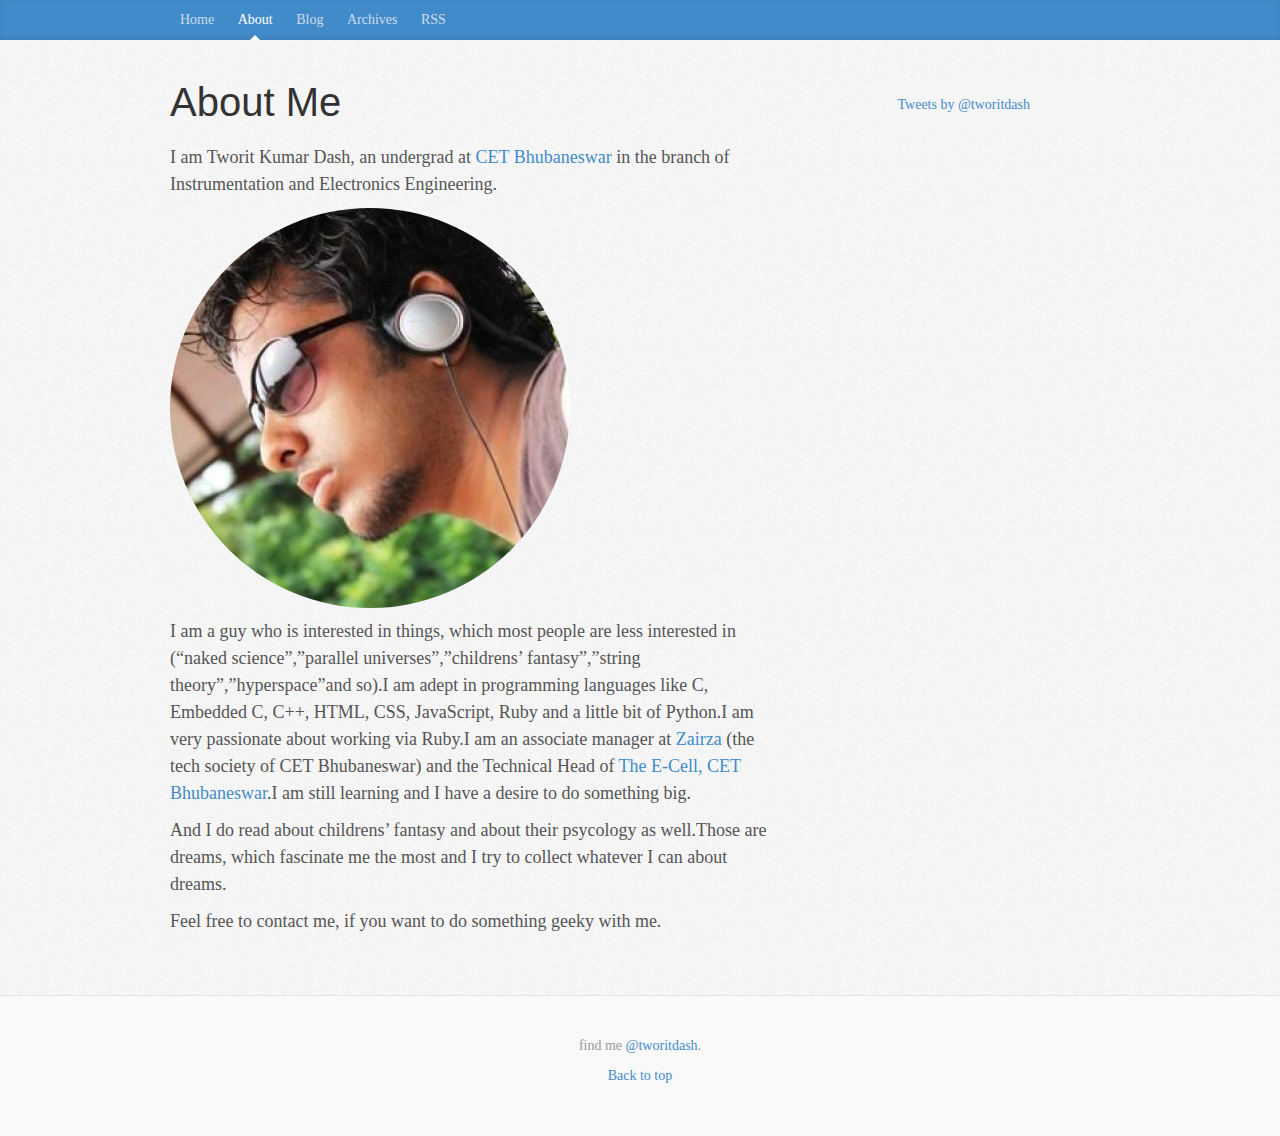
<file: about/index.html>
<!DOCTYPE html>
<html lang="en">

  <head>
    <meta charset="utf-8">
    <meta http-equiv="X-UA-Compatible" content="IE=edge">
    <meta name="viewport" content="width=device-width, initial-scale=1">
    <meta name="description" content="">
    <meta name="author" content="">
    <link rel="shortcut icon" href="/favicon.png">

    <title>About | Tworit</title>

    <!-- Bootstrap core CSS -->
    <link href="/stylesheets/bootstrap.min.css" rel="stylesheet">

    <!-- Custom styles for this template -->
    <link href="/stylesheets/blog.css" rel="stylesheet">
    <link rel="stylesheet" type="text/css" href="/stylesheets/style2.css">

    <!-- Just for debugging purposes. Don't actually copy this line! -->
    <!--[if lt IE 9]><script src="../../assets/js/ie8-responsive-file-warning.js"></script><![endif]-->

    <!-- HTML5 shim and Respond.js IE8 support of HTML5 elements and media queries -->
    <!--[if lt IE 9]>
      <script src="https://oss.maxcdn.com/libs/html5shiv/3.7.0/html5shiv.js"></script>
      <script src="https://oss.maxcdn.com/libs/respond.js/1.4.2/respond.min.js"></script>
    <![endif]-->
  </head>

<body style="background-image:url(/images/bgnoise.gif)">


          <div class="blog-masthead">
      <div class="container">
        <nav class="blog-nav">
          <a class="blog-nav-item" href="/">Home</a>
          <a class="blog-nav-item active" href="/about">About</a>
          
          <a class="blog-nav-item" href="/blog">Blog</a>
          <a class="blog-nav-item" href="/blog/archives/">Archives</a>
	<a class="blog-nav-item" href="/atom.xml">RSS</a>
	
        </nav>
      </div>
    </div>


  <div class="container">

      <div class="blog-header">
        
      </div>

      <div class="row">

        <div class="col-sm-8 blog-main">

          <div class="blog-post">
            <h2 class="blog-post-title">About Me</h2>
            <p class="blog-post-meta"></p>
            
            
              <p>I am Tworit Kumar Dash, an undergrad at <a href="http://cet.edu.in/">CET Bhubaneswar</a> in the branch of Instrumentation and Electronics Engineering.
</p>


<p><img src="/images/tworit2.jpg" class = "img-circle"></p>

<p>I am a guy who is interested in things, which most people are less interested in (“naked science”,”parallel universes”,”childrens&#8217; fantasy”,”string theory”,”hyperspace”and so).I am adept in programming languages like  C, Embedded C, C++, HTML, CSS, JavaScript, Ruby and a little bit of Python.I am very passionate about working via Ruby.I am an associate manager at <a href="http://zairza.in/">Zairza</a> (the tech society of CET Bhubaneswar) and the Technical Head of <a href="https://www.facebook.com/Ecellcetb/">The E-Cell, CET Bhubaneswar</a>.I am still learning and I have a desire to do something big.</p>




<p>And I do read about childrens&#8217; fantasy and about their psycology as well.Those are dreams, which fascinate me the most and I try to collect whatever I can about dreams. </p>




<p>Feel free to contact me, if you want to do something geeky with me.</p>


            
            </div><!-- /.blog-post -->

      </div><!-- /.blog-main -->

        <div class="col-sm-3 col-sm-offset-1 blog-sidebar">
          <div class="sidebar-module sidebar-module-inset">
            <a class="twitter-timeline"  href="https://twitter.com/tworitdash"  data-widget-id="473842956395245568">Tweets by @tworitdash</a>
        <script>!function(d,s,id){var js,fjs=d.getElementsByTagName(s)[0],p=/^http:/.test(d.location)?'http':'https';if(!d.getElementById(id)){js=d.createElement(s);js.id=id;js.src=p+"://platform.twitter.com/widgets.js";fjs.parentNode.insertBefore(js,fjs);}}(document,"script","twitter-wjs");</script>
            
          </div>
          
         
        </div><!-- /.blog-sidebar -->

      </div><!-- /.row -->

    </div><!-- /.container -->
            
  <div class="blog-footer">
      <p>find me <a href="https://twitter.com/tworitdash">@tworitdash</a>.</p>
      <p>
        <a href="#">Back to top</a>
      </p>
    </div>


</body>
</html>
</file>
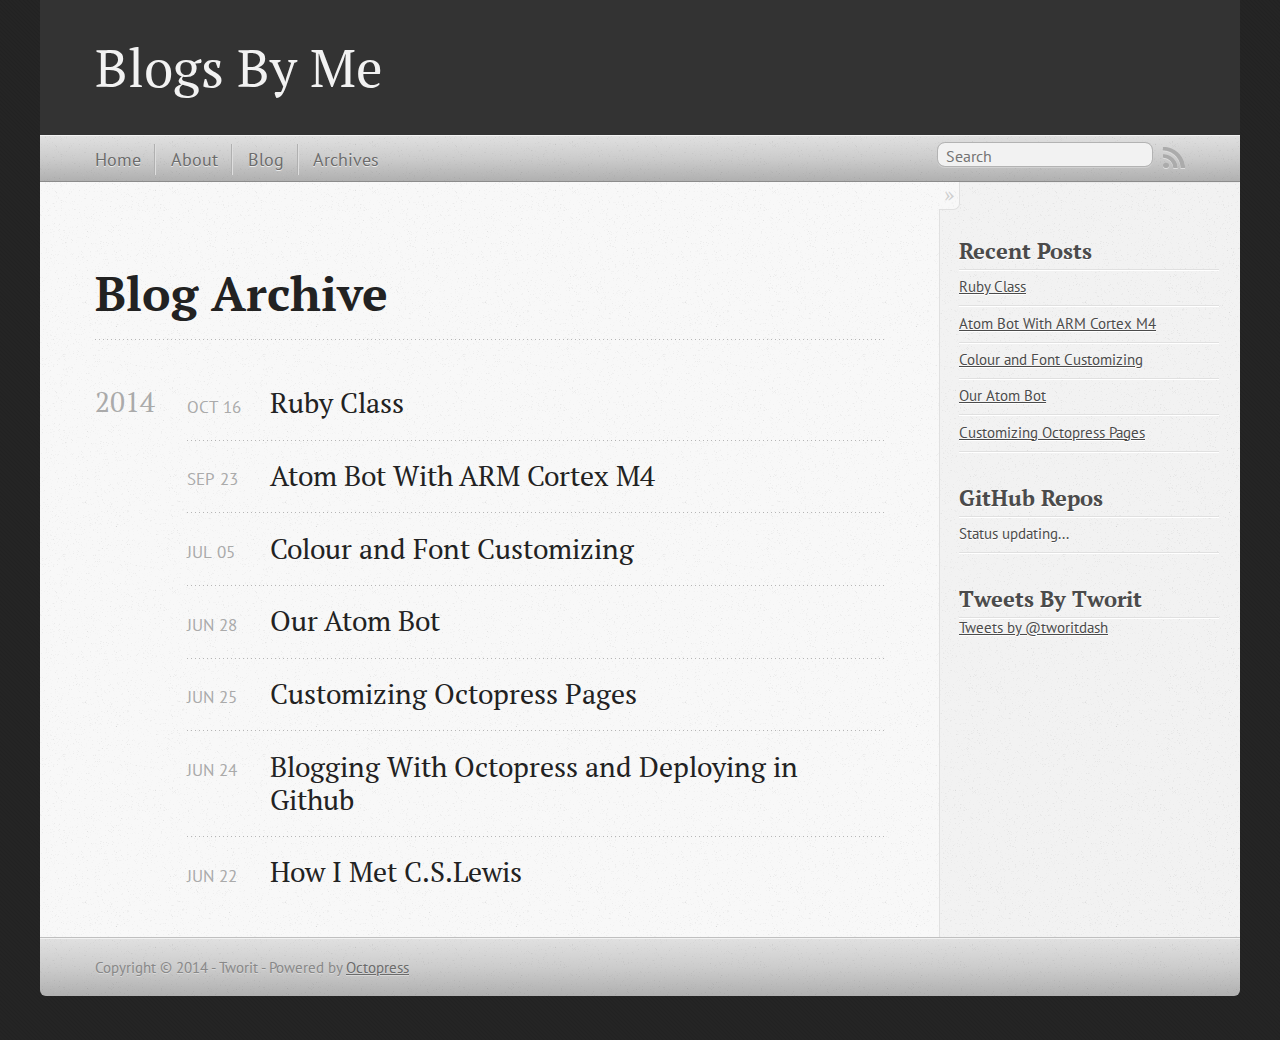
<file: blog/archives/index.html>
<!DOCTYPE html>
<!--[if IEMobile 7 ]><html class="no-js iem7"><![endif]-->
<!--[if lt IE 9]><html class="no-js lte-ie8"><![endif]-->
<!--[if (gt IE 8)|(gt IEMobile 7)|!(IEMobile)|!(IE)]><!--><html class="no-js" lang="en"><!--<![endif]-->
<head>
  <meta charset="utf-8">
  <title>Blog Archive - Blogs By Me</title>
  <meta name="author" content="Tworit">

  
  <meta name="description" content="Blog Archive 2014 Ruby Class
Oct 16 2014 Atom Bot With ARM Cortex M4
Sep 23 2014 Colour and Font Customizing
Jul 05 2014 Our Atom Bot
Jun 28 2014 &hellip;">
  

  <!-- http://t.co/dKP3o1e -->
  <meta name="HandheldFriendly" content="True">
  <meta name="MobileOptimized" content="320">
  <meta name="viewport" content="width=device-width, initial-scale=1">

  
  <link rel="canonical" href="http://tworitdash.github.io/blog/archives">
  <link href="/favicon.png" rel="icon">
  <link href="/stylesheets/screen.css" media="screen, projection" rel="stylesheet" type="text/css">
  <link href="/atom.xml" rel="alternate" title="Blogs By Me" type="application/atom+xml">
  <script src="/javascripts/modernizr-2.0.js"></script>
  <script src="//ajax.googleapis.com/ajax/libs/jquery/1.9.1/jquery.min.js"></script>
  <script>!window.jQuery && document.write(unescape('%3Cscript src="./javascripts/libs/jquery.min.js"%3E%3C/script%3E'))</script>
  <script src="/javascripts/octopress.js" type="text/javascript"></script>
  <!--Fonts from Google"s Web font directory at http://google.com/webfonts -->
<link href="//fonts.googleapis.com/css?family=PT+Serif:regular,italic,bold,bolditalic" rel="stylesheet" type="text/css">
<link href="//fonts.googleapis.com/css?family=PT+Sans:regular,italic,bold,bolditalic" rel="stylesheet" type="text/css">

  

</head>

<body   >
  <header role="banner"><hgroup>
  <h1><a href="/blog">Blogs By Me</a></h1>
  
</hgroup>

</header>
  <nav role="navigation"><ul class="subscription" data-subscription="rss">
  <li><a href="/atom.xml" rel="subscribe-rss" title="subscribe via RSS">RSS</a></li>
  
</ul>
  
<form action="https://www.google.com/search" method="get">
  <fieldset role="search">
    <input type="hidden" name="q" value="site:tworitdash.github.io" />
    <input class="search" type="text" name="q" results="0" placeholder="Search"/>
  </fieldset>
</form>
  
<ul class="main-navigation">
	<li><a href="/">Home</a></li>
	<li><a href="/about">About</a></li>
  	<li><a href="/blog">Blog</a></li>
  	<li><a href="/blog/archives">Archives</a></li>
</ul>

</nav>
  <div id="main">
    <div id="content">
      <div>
<article role="article">
  
  <header>
    <h1 class="entry-title">Blog Archive</h1>
    
  </header>
  
  <div id="blog-archives">



  
  <h2>2014</h2>

<article>
  
<h1><a href="/blog/2014/10/16/ruby-class/">Ruby Class</a></h1>
<time datetime="2014-10-16T20:04:06+05:30" pubdate><span class='month'>Oct</span> <span class='day'>16</span> <span class='year'>2014</span></time>


</article>



<article>
  
<h1><a href="/blog/2014/09/23/atom-bot-with-arm-cortex-m4/">Atom Bot With ARM Cortex M4</a></h1>
<time datetime="2014-09-23T16:39:19+05:30" pubdate><span class='month'>Sep</span> <span class='day'>23</span> <span class='year'>2014</span></time>


</article>



<article>
  
<h1><a href="/blog/2014/07/05/colour-and-font-customizing/">Colour and Font Customizing</a></h1>
<time datetime="2014-07-05T20:44:36+05:30" pubdate><span class='month'>Jul</span> <span class='day'>05</span> <span class='year'>2014</span></time>


</article>



<article>
  
<h1><a href="/blog/2014/06/28/our-atom-bot/">Our Atom Bot</a></h1>
<time datetime="2014-06-28T00:41:44+05:30" pubdate><span class='month'>Jun</span> <span class='day'>28</span> <span class='year'>2014</span></time>


</article>



<article>
  
<h1><a href="/blog/2014/06/25/customizing-octopress-pages/">Customizing Octopress Pages</a></h1>
<time datetime="2014-06-25T22:42:43+05:30" pubdate><span class='month'>Jun</span> <span class='day'>25</span> <span class='year'>2014</span></time>


</article>



<article>
  
<h1><a href="/blog/2014/06/24/blogging-with-octopress-and-deploying-in-github/">Blogging With Octopress and Deploying in Github</a></h1>
<time datetime="2014-06-24T22:58:00+05:30" pubdate><span class='month'>Jun</span> <span class='day'>24</span> <span class='year'>2014</span></time>


</article>



<article>
  
<h1><a href="/blog/2014/06/22/how-i-met-c-dot-s-lewis/">How I Met C.S.Lewis</a></h1>
<time datetime="2014-06-22T15:20:10+05:30" pubdate><span class='month'>Jun</span> <span class='day'>22</span> <span class='year'>2014</span></time>


</article>

</div>

  
</article>

</div>

<aside class="sidebar">
  
    <section>
  <h1>Recent Posts</h1>
  <ul id="recent_posts">
    
      <li class="post">
        <a href="/blog/2014/10/16/ruby-class/">Ruby Class</a>
      </li>
    
      <li class="post">
        <a href="/blog/2014/09/23/atom-bot-with-arm-cortex-m4/">Atom Bot With ARM Cortex M4</a>
      </li>
    
      <li class="post">
        <a href="/blog/2014/07/05/colour-and-font-customizing/">Colour and Font Customizing</a>
      </li>
    
      <li class="post">
        <a href="/blog/2014/06/28/our-atom-bot/">Our Atom Bot</a>
      </li>
    
      <li class="post">
        <a href="/blog/2014/06/25/customizing-octopress-pages/">Customizing Octopress Pages</a>
      </li>
    
  </ul>
</section>

<section>
  <h1>GitHub Repos</h1>
  <ul id="gh_repos">
    <li class="loading">Status updating...</li>
  </ul>
  
  <script type="text/javascript">
    $(document).ready(function(){
        if (!window.jXHR){
            var jxhr = document.createElement('script');
            jxhr.type = 'text/javascript';
            jxhr.src = '/javascripts/libs/jXHR.js';
            var s = document.getElementsByTagName('script')[0];
            s.parentNode.insertBefore(jxhr, s);
        }

        github.showRepos({
            user: 'tworitdash',
            count: 0,
            skip_forks: true,
            target: '#gh_repos'
        });
    });
  </script>
  <script src="/javascripts/github.js" type="text/javascript"> </script>
</section>





<section>
     <h1>Tweets By Tworit</h1>
     <!-- PASTE THE WIDGET CODE HERE --> 
	<a class="twitter-timeline"  href="https://twitter.com/tworitdash"  data-widget-id="473842956395245568">Tweets by @tworitdash</a>
        <script>!function(d,s,id){var js,fjs=d.getElementsByTagName(s)[0],p=/^http:/.test(d.location)?'http':'https';if(!d.getElementById(id)){js=d.createElement(s);js.id=id;js.src=p+"://platform.twitter.com/widgets.js";fjs.parentNode.insertBefore(js,fjs);}}(document,"script","twitter-wjs");</script>
 </section>


  
</aside>


    </div>
  </div>
  <footer role="contentinfo"><p>
  Copyright &copy; 2014 - Tworit -
  <span class="credit">Powered by <a href="http://octopress.org">Octopress</a></span>
</p>

</footer>
  

<script type="text/javascript">
      var disqus_shortname = 'tworitdashin';
      
        
        var disqus_script = 'count.js';
      
    (function () {
      var dsq = document.createElement('script'); dsq.type = 'text/javascript'; dsq.async = true;
      dsq.src = '//' + disqus_shortname + '.disqus.com/' + disqus_script;
      (document.getElementsByTagName('head')[0] || document.getElementsByTagName('body')[0]).appendChild(dsq);
    }());
</script>







  <script type="text/javascript">
    (function(){
      var twitterWidgets = document.createElement('script');
      twitterWidgets.type = 'text/javascript';
      twitterWidgets.async = true;
      twitterWidgets.src = '//platform.twitter.com/widgets.js';
      document.getElementsByTagName('head')[0].appendChild(twitterWidgets);
    })();
  </script>





</body>
</html>
</file>
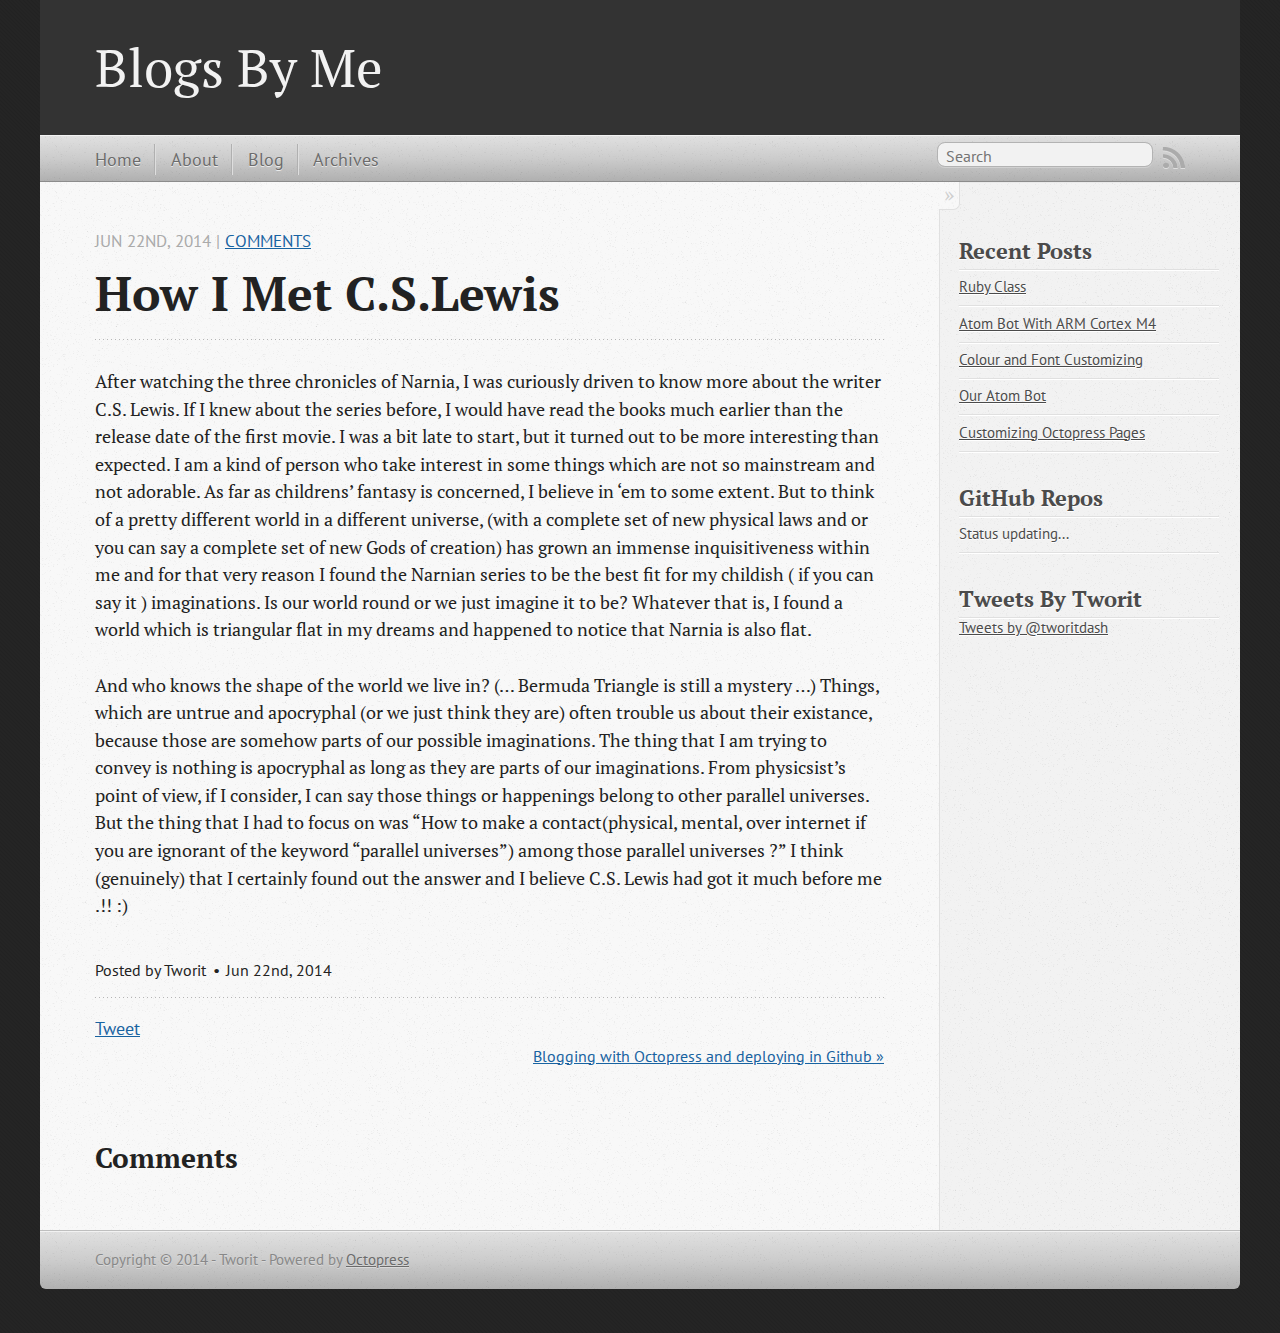
<file: blog/2014/06/22/how-i-met-c-dot-s-lewis/index.html>
<!DOCTYPE html>
<!--[if IEMobile 7 ]><html class="no-js iem7"><![endif]-->
<!--[if lt IE 9]><html class="no-js lte-ie8"><![endif]-->
<!--[if (gt IE 8)|(gt IEMobile 7)|!(IEMobile)|!(IE)]><!--><html class="no-js" lang="en"><!--<![endif]-->
<head>
  <meta charset="utf-8">
  <title>How I Met C.S.Lewis - Blogs By Me</title>
  <meta name="author" content="Tworit">

  
  <meta name="description" content="After watching the three chronicles of Narnia, I was curiously driven to know more about the writer C.S. Lewis. If I knew about the series before, I &hellip;">
  

  <!-- http://t.co/dKP3o1e -->
  <meta name="HandheldFriendly" content="True">
  <meta name="MobileOptimized" content="320">
  <meta name="viewport" content="width=device-width, initial-scale=1">

  
  <link rel="canonical" href="http://tworitdash.github.io/blog/2014/06/22/how-i-met-c-dot-s-lewis">
  <link href="/favicon.png" rel="icon">
  <link href="/stylesheets/screen.css" media="screen, projection" rel="stylesheet" type="text/css">
  <link href="/atom.xml" rel="alternate" title="Blogs By Me" type="application/atom+xml">
  <script src="/javascripts/modernizr-2.0.js"></script>
  <script src="//ajax.googleapis.com/ajax/libs/jquery/1.9.1/jquery.min.js"></script>
  <script>!window.jQuery && document.write(unescape('%3Cscript src="./javascripts/libs/jquery.min.js"%3E%3C/script%3E'))</script>
  <script src="/javascripts/octopress.js" type="text/javascript"></script>
  <!--Fonts from Google"s Web font directory at http://google.com/webfonts -->
<link href="//fonts.googleapis.com/css?family=PT+Serif:regular,italic,bold,bolditalic" rel="stylesheet" type="text/css">
<link href="//fonts.googleapis.com/css?family=PT+Sans:regular,italic,bold,bolditalic" rel="stylesheet" type="text/css">

  

</head>

<body   >
  <header role="banner"><hgroup>
  <h1><a href="/blog">Blogs By Me</a></h1>
  
</hgroup>

</header>
  <nav role="navigation"><ul class="subscription" data-subscription="rss">
  <li><a href="/atom.xml" rel="subscribe-rss" title="subscribe via RSS">RSS</a></li>
  
</ul>
  
<form action="https://www.google.com/search" method="get">
  <fieldset role="search">
    <input type="hidden" name="q" value="site:tworitdash.github.io" />
    <input class="search" type="text" name="q" results="0" placeholder="Search"/>
  </fieldset>
</form>
  
<ul class="main-navigation">
	<li><a href="/">Home</a></li>
	<li><a href="/about">About</a></li>
  	<li><a href="/blog">Blog</a></li>
  	<li><a href="/blog/archives">Archives</a></li>
</ul>

</nav>
  <div id="main">
    <div id="content">
      <div>
<article class="hentry" role="article">
  
  <header>
    
      <h1 class="entry-title">How I Met C.S.Lewis</h1>
    
    
      <p class="meta">
        








  


<time datetime="2014-06-22T15:20:10+05:30" pubdate data-updated="true">Jun 22<span>nd</span>, 2014</time>
        
           | <a href="#disqus_thread"
             data-disqus-identifier="http://tworitdash.github.io">Comments</a>
        
      </p>
    
  </header>


<div class="entry-content"><p>After watching the three chronicles of Narnia, I was curiously driven to know more about the writer C.S. Lewis. If I knew about the series before, I would have read the books much earlier than the release date of the first movie. I was a bit late to start, but it turned out to be more interesting than expected. I am a kind of person who take interest in some things which are not so mainstream and not adorable. As far as childrens&#8217; fantasy is concerned, I believe in &lsquo;em to some extent. But to think of a pretty different world in a different universe, (with a complete set of new physical laws and or you can say a complete set of new Gods of creation) has grown an immense inquisitiveness within me and for that very reason I found the Narnian series to be the best fit for my childish ( if you can say it ) imaginations. Is our world round or we just imagine it to be? Whatever that is, I found a world which is triangular flat in my dreams and happened to notice that Narnia is also flat.</p>

<p>And who knows the shape of the world we live in? (&hellip; Bermuda Triangle is still a mystery &hellip;) Things, which are untrue and apocryphal (or we just think they are) often trouble us about their existance, because those are somehow parts of our possible imaginations. The thing that I am trying to convey is nothing is apocryphal as long as they are parts of our imaginations. From physicsist&rsquo;s point of view, if I consider, I can say those things or happenings belong to other parallel universes. But the thing that I had to focus on was “How to make a contact(physical, mental, over internet if you are ignorant of the keyword “parallel universes”) among those parallel universes ?” I think (genuinely) that I certainly found out the answer and I believe C.S. Lewis had got it much before me .!! :)</p>
</div>


  <footer>
    <p class="meta">
      
  

<span class="byline author vcard">Posted by <span class="fn">Tworit</span></span>

      








  


<time datetime="2014-06-22T15:20:10+05:30" pubdate data-updated="true">Jun 22<span>nd</span>, 2014</time>
      


    </p>
    
      <div class="sharing">
  
  <a href="//twitter.com/share" class="twitter-share-button" data-url="http://tworitdash.github.io/blog/2014/06/22/how-i-met-c-dot-s-lewis/" data-via="tworitdash" data-counturl="http://tworitdash.github.io/blog/2014/06/22/how-i-met-c-dot-s-lewis/" >Tweet</a>
  
  
  
</div>

    
    <p class="meta">
      
      
        <a class="basic-alignment right" href="/blog/2014/06/24/blogging-with-octopress-and-deploying-in-github/" title="Next Post: Blogging with Octopress and deploying in Github">Blogging with Octopress and deploying in Github &raquo;</a>
      
    </p>
  </footer>
</article>

  <section>
    <h1>Comments</h1>
    <div id="disqus_thread" aria-live="polite"><noscript>Please enable JavaScript to view the <a href="http://disqus.com/?ref_noscript">comments powered by Disqus.</a></noscript>
</div>
  </section>

</div>

<aside class="sidebar">
  
    <section>
  <h1>Recent Posts</h1>
  <ul id="recent_posts">
    
      <li class="post">
        <a href="/blog/2014/10/16/ruby-class/">Ruby Class</a>
      </li>
    
      <li class="post">
        <a href="/blog/2014/09/23/atom-bot-with-arm-cortex-m4/">Atom Bot With ARM Cortex M4</a>
      </li>
    
      <li class="post">
        <a href="/blog/2014/07/05/colour-and-font-customizing/">Colour and Font Customizing</a>
      </li>
    
      <li class="post">
        <a href="/blog/2014/06/28/our-atom-bot/">Our Atom Bot</a>
      </li>
    
      <li class="post">
        <a href="/blog/2014/06/25/customizing-octopress-pages/">Customizing Octopress Pages</a>
      </li>
    
  </ul>
</section>

<section>
  <h1>GitHub Repos</h1>
  <ul id="gh_repos">
    <li class="loading">Status updating...</li>
  </ul>
  
  <script type="text/javascript">
    $(document).ready(function(){
        if (!window.jXHR){
            var jxhr = document.createElement('script');
            jxhr.type = 'text/javascript';
            jxhr.src = '/javascripts/libs/jXHR.js';
            var s = document.getElementsByTagName('script')[0];
            s.parentNode.insertBefore(jxhr, s);
        }

        github.showRepos({
            user: 'tworitdash',
            count: 0,
            skip_forks: true,
            target: '#gh_repos'
        });
    });
  </script>
  <script src="/javascripts/github.js" type="text/javascript"> </script>
</section>





<section>
     <h1>Tweets By Tworit</h1>
     <!-- PASTE THE WIDGET CODE HERE --> 
	<a class="twitter-timeline"  href="https://twitter.com/tworitdash"  data-widget-id="473842956395245568">Tweets by @tworitdash</a>
        <script>!function(d,s,id){var js,fjs=d.getElementsByTagName(s)[0],p=/^http:/.test(d.location)?'http':'https';if(!d.getElementById(id)){js=d.createElement(s);js.id=id;js.src=p+"://platform.twitter.com/widgets.js";fjs.parentNode.insertBefore(js,fjs);}}(document,"script","twitter-wjs");</script>
 </section>


  
</aside>


    </div>
  </div>
  <footer role="contentinfo"><p>
  Copyright &copy; 2014 - Tworit -
  <span class="credit">Powered by <a href="http://octopress.org">Octopress</a></span>
</p>

</footer>
  

<script type="text/javascript">
      var disqus_shortname = 'tworitdashin';
      
        
        // var disqus_developer = 1;
        var disqus_identifier = 'http://tworitdash.github.io/blog/2014/06/22/how-i-met-c-dot-s-lewis/';
        var disqus_url = 'http://tworitdash.github.io/blog/2014/06/22/how-i-met-c-dot-s-lewis/';
        var disqus_script = 'embed.js';
      
    (function () {
      var dsq = document.createElement('script'); dsq.type = 'text/javascript'; dsq.async = true;
      dsq.src = '//' + disqus_shortname + '.disqus.com/' + disqus_script;
      (document.getElementsByTagName('head')[0] || document.getElementsByTagName('body')[0]).appendChild(dsq);
    }());
</script>







  <script type="text/javascript">
    (function(){
      var twitterWidgets = document.createElement('script');
      twitterWidgets.type = 'text/javascript';
      twitterWidgets.async = true;
      twitterWidgets.src = '//platform.twitter.com/widgets.js';
      document.getElementsByTagName('head')[0].appendChild(twitterWidgets);
    })();
  </script>





</body>
</html>
</file>
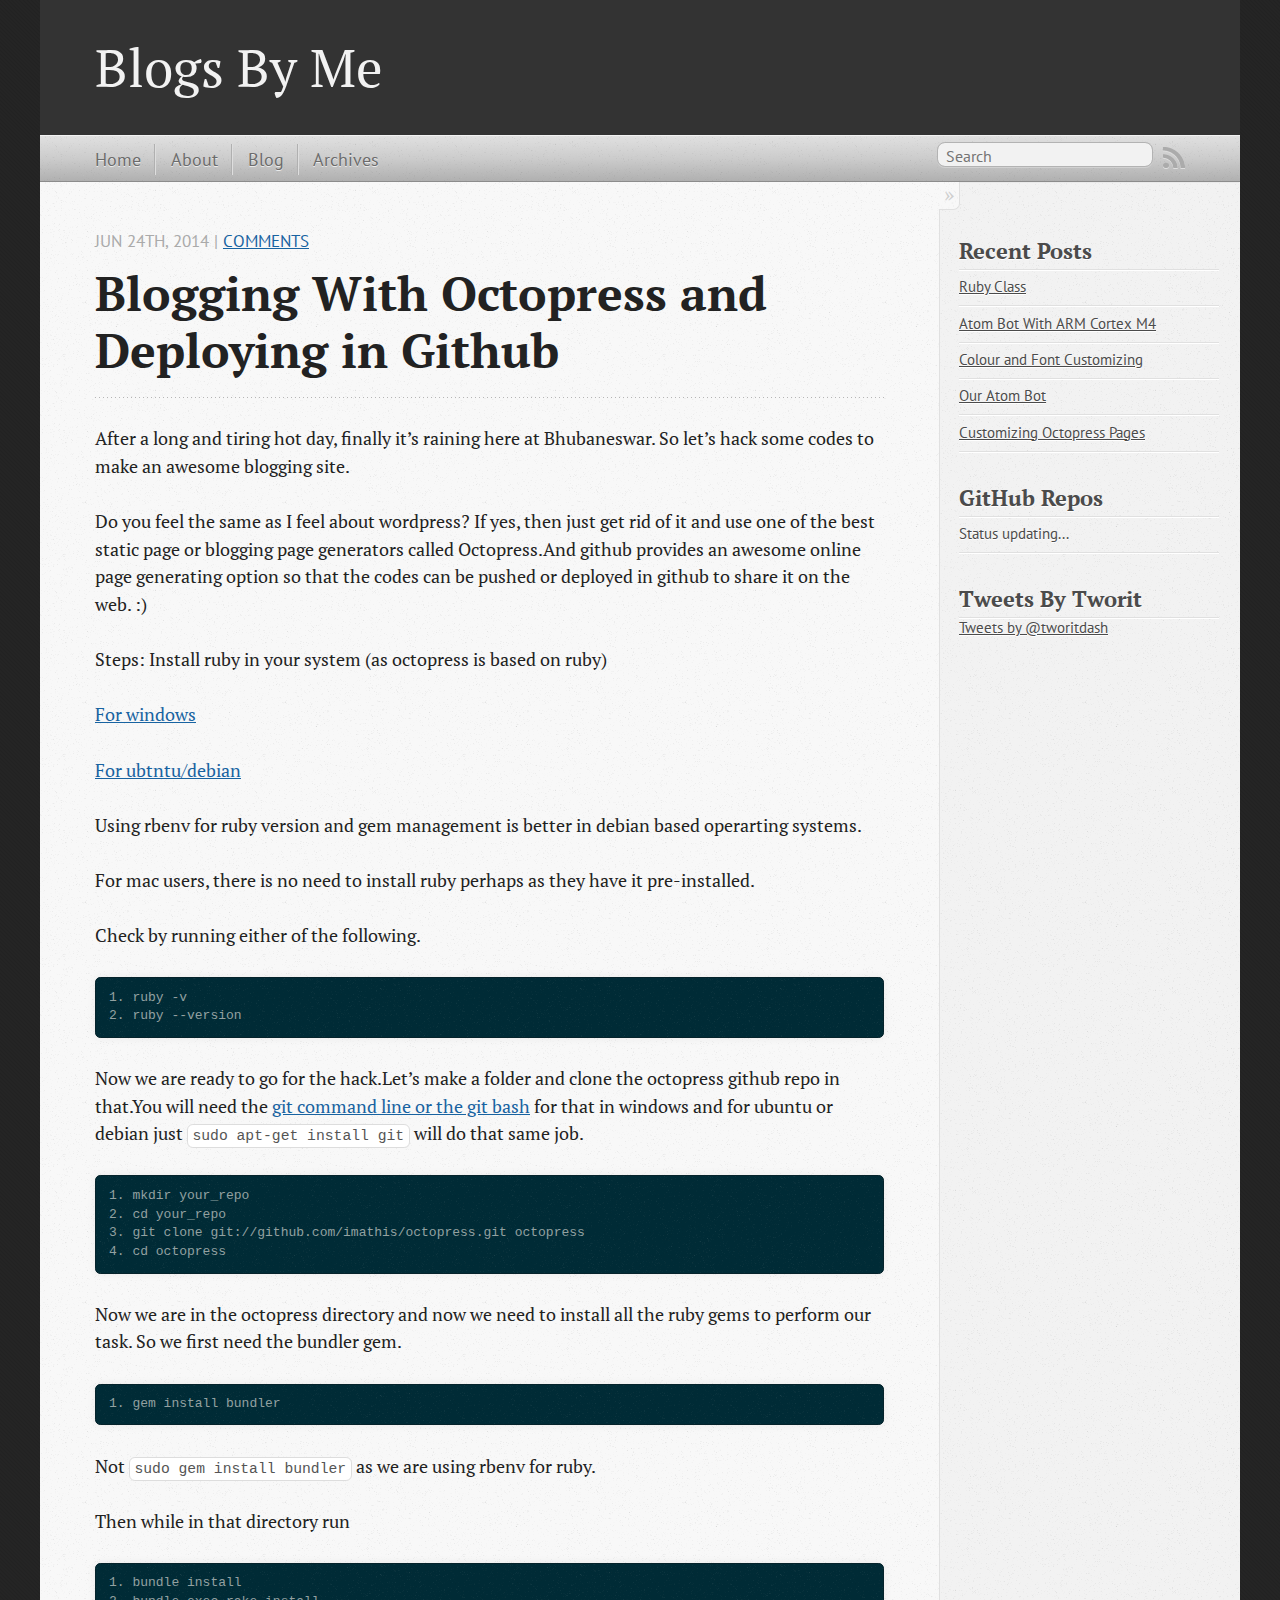
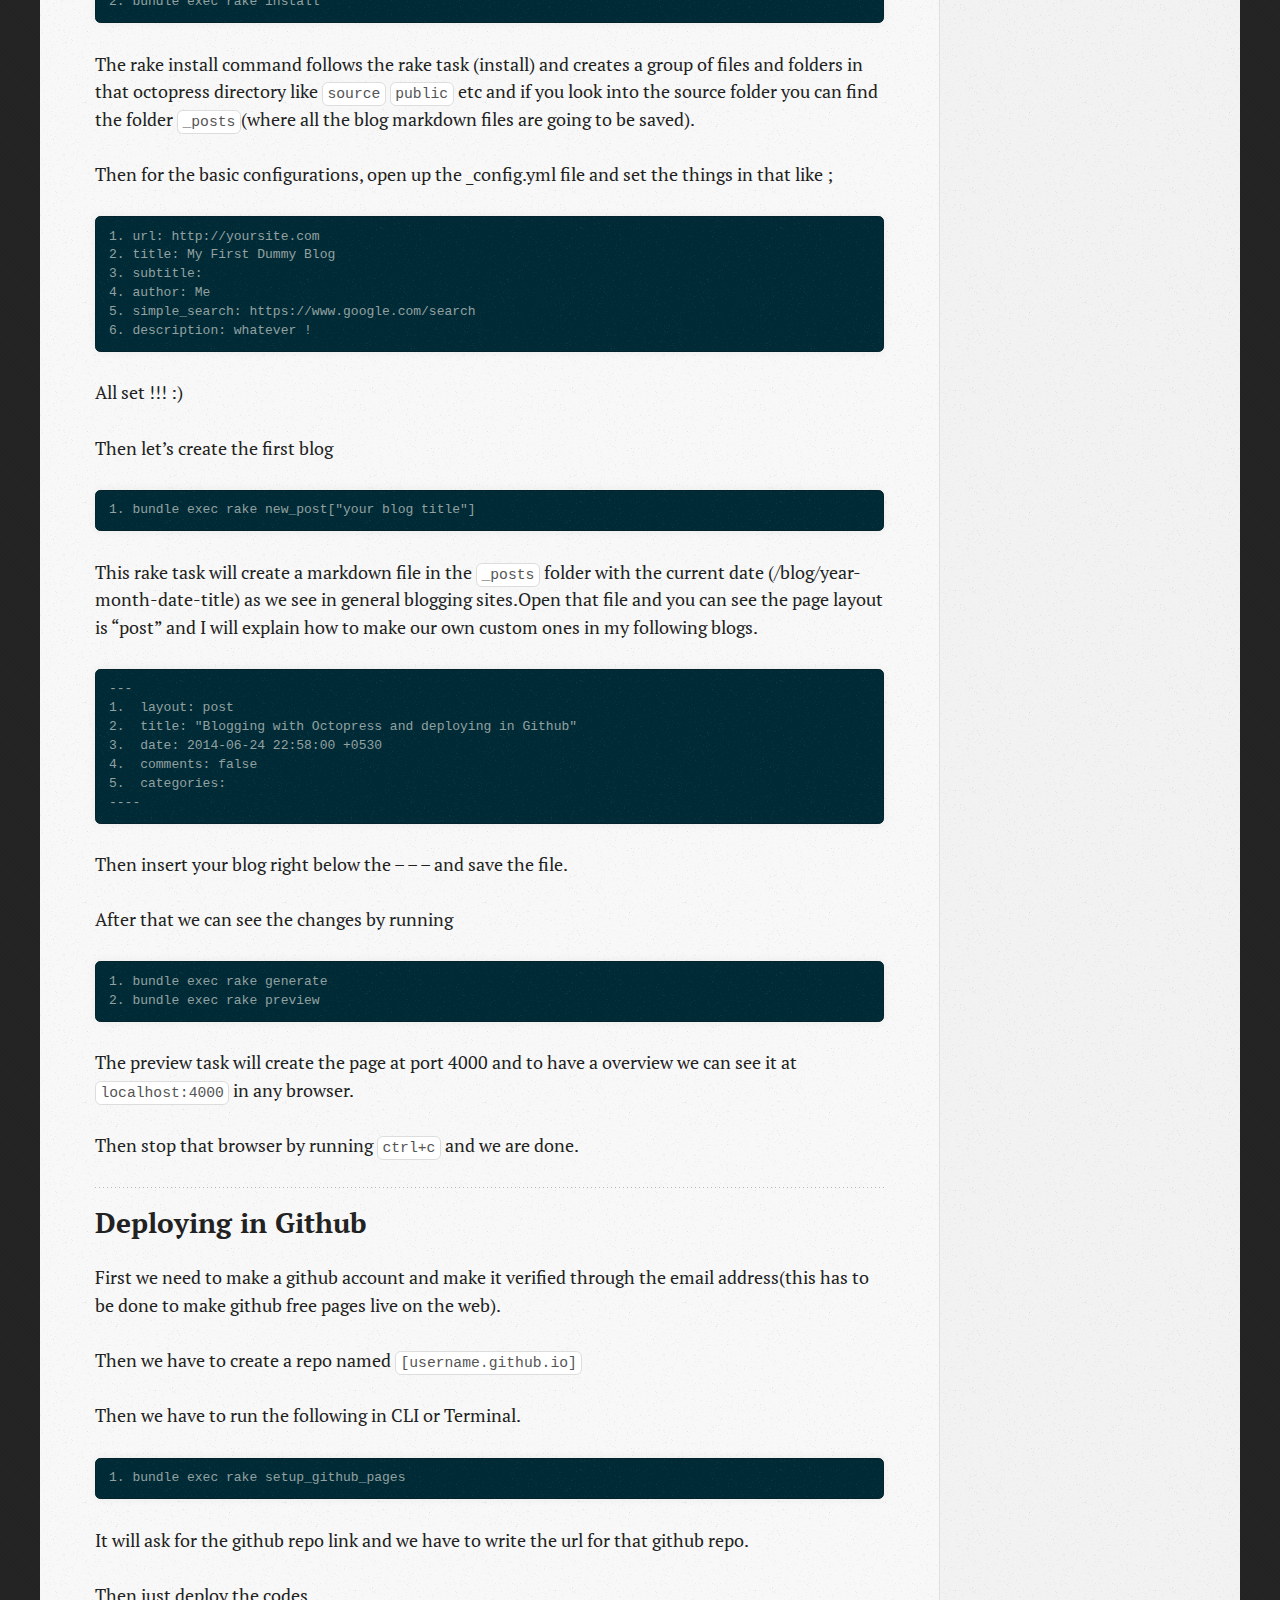
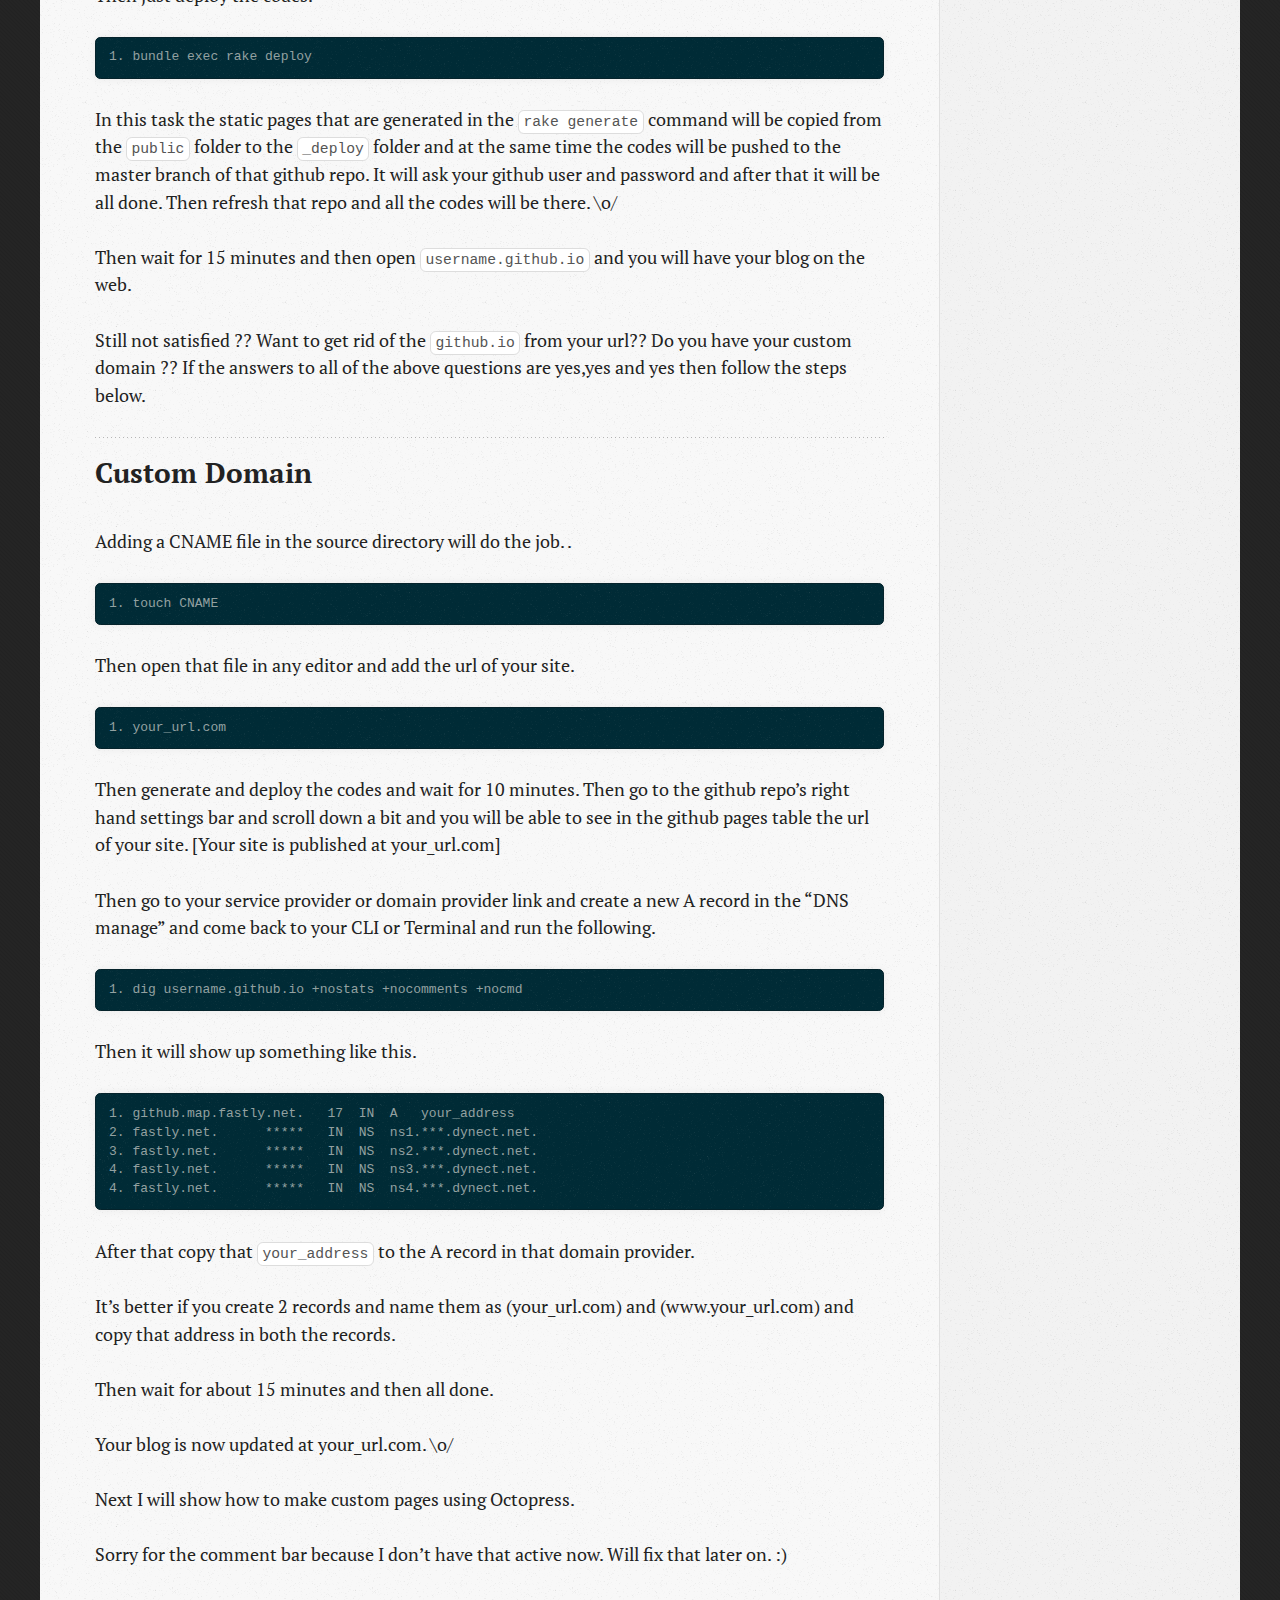
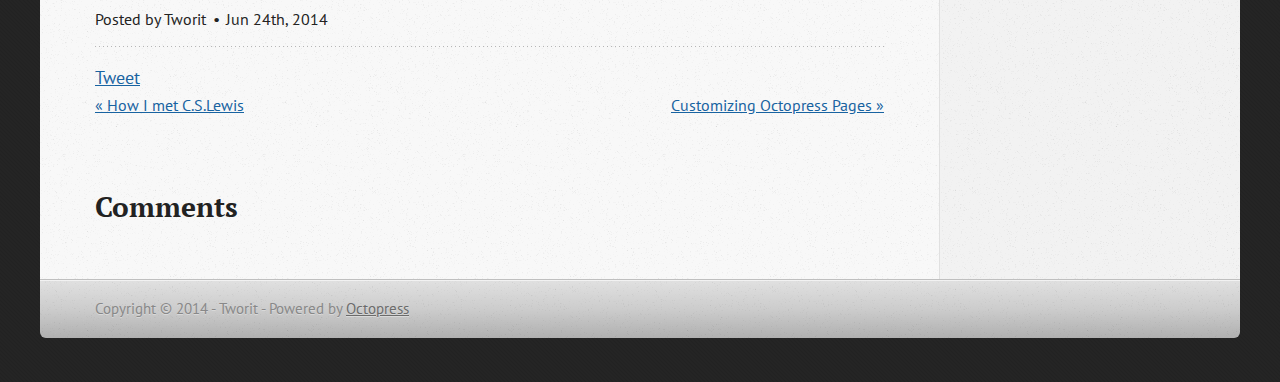
<file: blog/2014/06/24/blogging-with-octopress-and-deploying-in-github/index.html>
<!DOCTYPE html>
<!--[if IEMobile 7 ]><html class="no-js iem7"><![endif]-->
<!--[if lt IE 9]><html class="no-js lte-ie8"><![endif]-->
<!--[if (gt IE 8)|(gt IEMobile 7)|!(IEMobile)|!(IE)]><!--><html class="no-js" lang="en"><!--<![endif]-->
<head>
  <meta charset="utf-8">
  <title>Blogging With Octopress and Deploying in Github - Blogs By Me</title>
  <meta name="author" content="Tworit">

  
  <meta name="description" content="After a long and tiring hot day, finally it&rsquo;s raining here at Bhubaneswar. So let&rsquo;s hack some codes to make an awesome blogging site. Do &hellip;">
  

  <!-- http://t.co/dKP3o1e -->
  <meta name="HandheldFriendly" content="True">
  <meta name="MobileOptimized" content="320">
  <meta name="viewport" content="width=device-width, initial-scale=1">

  
  <link rel="canonical" href="http://tworitdash.github.io/blog/2014/06/24/blogging-with-octopress-and-deploying-in-github">
  <link href="/favicon.png" rel="icon">
  <link href="/stylesheets/screen.css" media="screen, projection" rel="stylesheet" type="text/css">
  <link href="/atom.xml" rel="alternate" title="Blogs By Me" type="application/atom+xml">
  <script src="/javascripts/modernizr-2.0.js"></script>
  <script src="//ajax.googleapis.com/ajax/libs/jquery/1.9.1/jquery.min.js"></script>
  <script>!window.jQuery && document.write(unescape('%3Cscript src="./javascripts/libs/jquery.min.js"%3E%3C/script%3E'))</script>
  <script src="/javascripts/octopress.js" type="text/javascript"></script>
  <!--Fonts from Google"s Web font directory at http://google.com/webfonts -->
<link href="//fonts.googleapis.com/css?family=PT+Serif:regular,italic,bold,bolditalic" rel="stylesheet" type="text/css">
<link href="//fonts.googleapis.com/css?family=PT+Sans:regular,italic,bold,bolditalic" rel="stylesheet" type="text/css">

  

</head>

<body   >
  <header role="banner"><hgroup>
  <h1><a href="/blog">Blogs By Me</a></h1>
  
</hgroup>

</header>
  <nav role="navigation"><ul class="subscription" data-subscription="rss">
  <li><a href="/atom.xml" rel="subscribe-rss" title="subscribe via RSS">RSS</a></li>
  
</ul>
  
<form action="https://www.google.com/search" method="get">
  <fieldset role="search">
    <input type="hidden" name="q" value="site:tworitdash.github.io" />
    <input class="search" type="text" name="q" results="0" placeholder="Search"/>
  </fieldset>
</form>
  
<ul class="main-navigation">
	<li><a href="/">Home</a></li>
	<li><a href="/about">About</a></li>
  	<li><a href="/blog">Blog</a></li>
  	<li><a href="/blog/archives">Archives</a></li>
</ul>

</nav>
  <div id="main">
    <div id="content">
      <div>
<article class="hentry" role="article">
  
  <header>
    
      <h1 class="entry-title">Blogging With Octopress and Deploying in Github</h1>
    
    
      <p class="meta">
        








  


<time datetime="2014-06-24T22:58:00+05:30" pubdate data-updated="true">Jun 24<span>th</span>, 2014</time>
        
           | <a href="#disqus_thread"
             data-disqus-identifier="http://tworitdash.github.io">Comments</a>
        
      </p>
    
  </header>


<div class="entry-content"><p>After a long and tiring hot day, finally it&rsquo;s raining here at Bhubaneswar. So let&rsquo;s hack some codes to make an awesome blogging site.</p>

<p>Do you feel the same as I feel about wordpress? If yes, then just get rid of it and use one of the best static page or blogging page generators called Octopress.And github provides an awesome online page generating option so that the codes can be pushed or deployed in github to share it on the web. :)</p>

<p>Steps:
Install ruby in your system (as octopress is based on ruby)</p>

<p><a href="http://www.tutorialspoint.com/ruby/ruby_installation_windows.htm">For windows</a></p>

<p><a href="http://www.sdjournal.com/posts/ruby-with-rbenv-on-debian.html">For ubtntu/debian</a></p>

<p>Using rbenv for ruby version and gem management is better in debian based operarting systems.</p>

<p>For mac users, there is no need to install ruby perhaps as they have it pre-installed.</p>

<p>Check by running either of the following.</p>

<pre><code>1. ruby -v
2. ruby --version
</code></pre>

<p>Now we are ready to go for the hack.Let&rsquo;s make a folder and clone the octopress github repo in that.You will need the <a href="http://git-scm.com/download/win">git command line or the git bash</a> for that in windows and for ubuntu or debian just <code>sudo apt-get install git</code> will do that same job.</p>

<pre><code>1. mkdir your_repo
2. cd your_repo
3. git clone git://github.com/imathis/octopress.git octopress
4. cd octopress
</code></pre>

<p>Now we are in the octopress directory and now we need to install all the ruby gems to perform our task. So we first need the bundler gem.</p>

<pre><code>1. gem install bundler
</code></pre>

<p>Not <code>sudo gem install bundler</code> as we are using rbenv for ruby.</p>

<p>Then while in that directory run</p>

<pre><code>1. bundle install
2. bundle exec rake install
</code></pre>

<p>The rake install command follows the rake task (install) and creates a group of files and folders in that octopress directory like <code>source</code> <code>public</code> etc and if you look into the source folder you can find the folder <code>_posts</code>(where all the blog markdown files are going to be saved).</p>

<p>Then for the basic configurations, open up the _config.yml file and set the things in that like ;</p>

<pre><code>1. url: http://yoursite.com
2. title: My First Dummy Blog
3. subtitle: 
4. author: Me 
5. simple_search: https://www.google.com/search
6. description: whatever !
</code></pre>

<p>All set !!! :)</p>

<p>Then let&rsquo;s create the first blog</p>

<pre><code>1. bundle exec rake new_post["your blog title"]
</code></pre>

<p>This rake task will create a markdown file in the <code>_posts</code> folder with the current date (/blog/year-month-date-title) as we see in general blogging sites.Open that file and you can see the page layout is &ldquo;post&rdquo; and I will explain how to make our own custom ones in my following blogs.</p>

<pre><code>---
1.  layout: post
2.  title: "Blogging with Octopress and deploying in Github"
3.  date: 2014-06-24 22:58:00 +0530
4.  comments: false
5.  categories:
----
</code></pre>

<p>Then insert your blog right below the &ndash; &ndash; &ndash; and save the file.</p>

<p>After that we can see the changes by running</p>

<pre><code>1. bundle exec rake generate
2. bundle exec rake preview
</code></pre>

<p>The preview task will create the page at port 4000 and to have a overview we can see it at <code>localhost:4000</code> in any browser.</p>

<p>Then stop that browser by running <code>ctrl+c</code> and we are done.</p>

<p><h2> Deploying in Github </h2></p>


<p>First we need to make a github account and make it verified through the email address(this has to be done to make github free pages live on the web).</p>

<p>Then we have to create a repo named <code>[username.github.io]</code></p>

<p>Then we have to run the following in CLI or Terminal.</p>

<pre><code>1. bundle exec rake setup_github_pages
</code></pre>

<p>It will ask for the github repo link and we have to write the url for that github repo.</p>

<p>Then just deploy the codes.</p>

<pre><code>1. bundle exec rake deploy
</code></pre>

<p>In this task the static pages that are generated in the <code>rake generate </code> command will be copied from the <code>public</code> folder to the <code>_deploy</code> folder and at the same time the codes will be pushed to the master branch of that github repo. It will ask your github user and password and after that it will be all done. Then refresh that repo and all the codes will be there. \o/</p>

<p>Then wait for 15 minutes and then open <code>username.github.io</code> and you will have your blog on the web.</p>

<p>Still not satisfied ?? Want to get rid of the <code>github.io</code> from your url?? Do you have your custom domain ?? If the answers to all of the above questions are yes,yes and yes then follow the steps below.</p>

<p><h2> Custom Domain </p>


<p></h2></p>

<p>Adding a CNAME file in the source directory will do the job.
.</p>

<pre><code>1. touch CNAME
</code></pre>

<p>Then open that file in any editor and add the url of your site.</p>

<pre><code>1. your_url.com
</code></pre>

<p>Then generate and deploy the codes and wait for 10 minutes. Then go to the github repo&rsquo;s right hand settings bar and scroll down a bit and you will be able to see in the github pages table the url of your site. [Your site is published at your_url.com]</p>

<p>Then go to your service provider or domain provider link and create a new A record in the &ldquo;DNS manage&rdquo; and come back to your CLI or Terminal and run the following.</p>

<pre><code>1. dig username.github.io +nostats +nocomments +nocmd
</code></pre>

<p>Then it will show up something like this.</p>

<pre><code>1. github.map.fastly.net.   17  IN  A   your_address
2. fastly.net.      *****   IN  NS  ns1.***.dynect.net.
3. fastly.net.      *****   IN  NS  ns2.***.dynect.net.
4. fastly.net.      *****   IN  NS  ns3.***.dynect.net.
4. fastly.net.      *****   IN  NS  ns4.***.dynect.net.
</code></pre>

<p>After that copy that <code>your_address</code> to the A record in that domain provider.</p>

<p>It&rsquo;s better if you create 2 records and name them as (your_url.com) and (www.your_url.com) and copy that address in both the records.</p>

<p>Then wait for about 15 minutes and then all done.</p>

<p>Your blog is now updated at your_url.com. \o/</p>

<p>Next I will show how to make custom pages using Octopress.</p>

<p>Sorry for the comment bar because I don&rsquo;t have that active now. Will fix that later on. :)</p>
</div>


  <footer>
    <p class="meta">
      
  

<span class="byline author vcard">Posted by <span class="fn">Tworit</span></span>

      








  


<time datetime="2014-06-24T22:58:00+05:30" pubdate data-updated="true">Jun 24<span>th</span>, 2014</time>
      


    </p>
    
      <div class="sharing">
  
  <a href="//twitter.com/share" class="twitter-share-button" data-url="http://tworitdash.github.io/blog/2014/06/24/blogging-with-octopress-and-deploying-in-github/" data-via="tworitdash" data-counturl="http://tworitdash.github.io/blog/2014/06/24/blogging-with-octopress-and-deploying-in-github/" >Tweet</a>
  
  
  
</div>

    
    <p class="meta">
      
        <a class="basic-alignment left" href="/blog/2014/06/22/how-i-met-c-dot-s-lewis/" title="Previous Post: How I met C.S.Lewis">&laquo; How I met C.S.Lewis</a>
      
      
        <a class="basic-alignment right" href="/blog/2014/06/25/customizing-octopress-pages/" title="Next Post: Customizing Octopress Pages">Customizing Octopress Pages &raquo;</a>
      
    </p>
  </footer>
</article>

  <section>
    <h1>Comments</h1>
    <div id="disqus_thread" aria-live="polite"><noscript>Please enable JavaScript to view the <a href="http://disqus.com/?ref_noscript">comments powered by Disqus.</a></noscript>
</div>
  </section>

</div>

<aside class="sidebar">
  
    <section>
  <h1>Recent Posts</h1>
  <ul id="recent_posts">
    
      <li class="post">
        <a href="/blog/2014/10/16/ruby-class/">Ruby Class</a>
      </li>
    
      <li class="post">
        <a href="/blog/2014/09/23/atom-bot-with-arm-cortex-m4/">Atom Bot With ARM Cortex M4</a>
      </li>
    
      <li class="post">
        <a href="/blog/2014/07/05/colour-and-font-customizing/">Colour and Font Customizing</a>
      </li>
    
      <li class="post">
        <a href="/blog/2014/06/28/our-atom-bot/">Our Atom Bot</a>
      </li>
    
      <li class="post">
        <a href="/blog/2014/06/25/customizing-octopress-pages/">Customizing Octopress Pages</a>
      </li>
    
  </ul>
</section>

<section>
  <h1>GitHub Repos</h1>
  <ul id="gh_repos">
    <li class="loading">Status updating...</li>
  </ul>
  
  <script type="text/javascript">
    $(document).ready(function(){
        if (!window.jXHR){
            var jxhr = document.createElement('script');
            jxhr.type = 'text/javascript';
            jxhr.src = '/javascripts/libs/jXHR.js';
            var s = document.getElementsByTagName('script')[0];
            s.parentNode.insertBefore(jxhr, s);
        }

        github.showRepos({
            user: 'tworitdash',
            count: 0,
            skip_forks: true,
            target: '#gh_repos'
        });
    });
  </script>
  <script src="/javascripts/github.js" type="text/javascript"> </script>
</section>





<section>
     <h1>Tweets By Tworit</h1>
     <!-- PASTE THE WIDGET CODE HERE --> 
	<a class="twitter-timeline"  href="https://twitter.com/tworitdash"  data-widget-id="473842956395245568">Tweets by @tworitdash</a>
        <script>!function(d,s,id){var js,fjs=d.getElementsByTagName(s)[0],p=/^http:/.test(d.location)?'http':'https';if(!d.getElementById(id)){js=d.createElement(s);js.id=id;js.src=p+"://platform.twitter.com/widgets.js";fjs.parentNode.insertBefore(js,fjs);}}(document,"script","twitter-wjs");</script>
 </section>


  
</aside>


    </div>
  </div>
  <footer role="contentinfo"><p>
  Copyright &copy; 2014 - Tworit -
  <span class="credit">Powered by <a href="http://octopress.org">Octopress</a></span>
</p>

</footer>
  

<script type="text/javascript">
      var disqus_shortname = 'tworitdashin';
      
        
        // var disqus_developer = 1;
        var disqus_identifier = 'http://tworitdash.github.io/blog/2014/06/24/blogging-with-octopress-and-deploying-in-github/';
        var disqus_url = 'http://tworitdash.github.io/blog/2014/06/24/blogging-with-octopress-and-deploying-in-github/';
        var disqus_script = 'embed.js';
      
    (function () {
      var dsq = document.createElement('script'); dsq.type = 'text/javascript'; dsq.async = true;
      dsq.src = '//' + disqus_shortname + '.disqus.com/' + disqus_script;
      (document.getElementsByTagName('head')[0] || document.getElementsByTagName('body')[0]).appendChild(dsq);
    }());
</script>







  <script type="text/javascript">
    (function(){
      var twitterWidgets = document.createElement('script');
      twitterWidgets.type = 'text/javascript';
      twitterWidgets.async = true;
      twitterWidgets.src = '//platform.twitter.com/widgets.js';
      document.getElementsByTagName('head')[0].appendChild(twitterWidgets);
    })();
  </script>





</body>
</html>
</file>
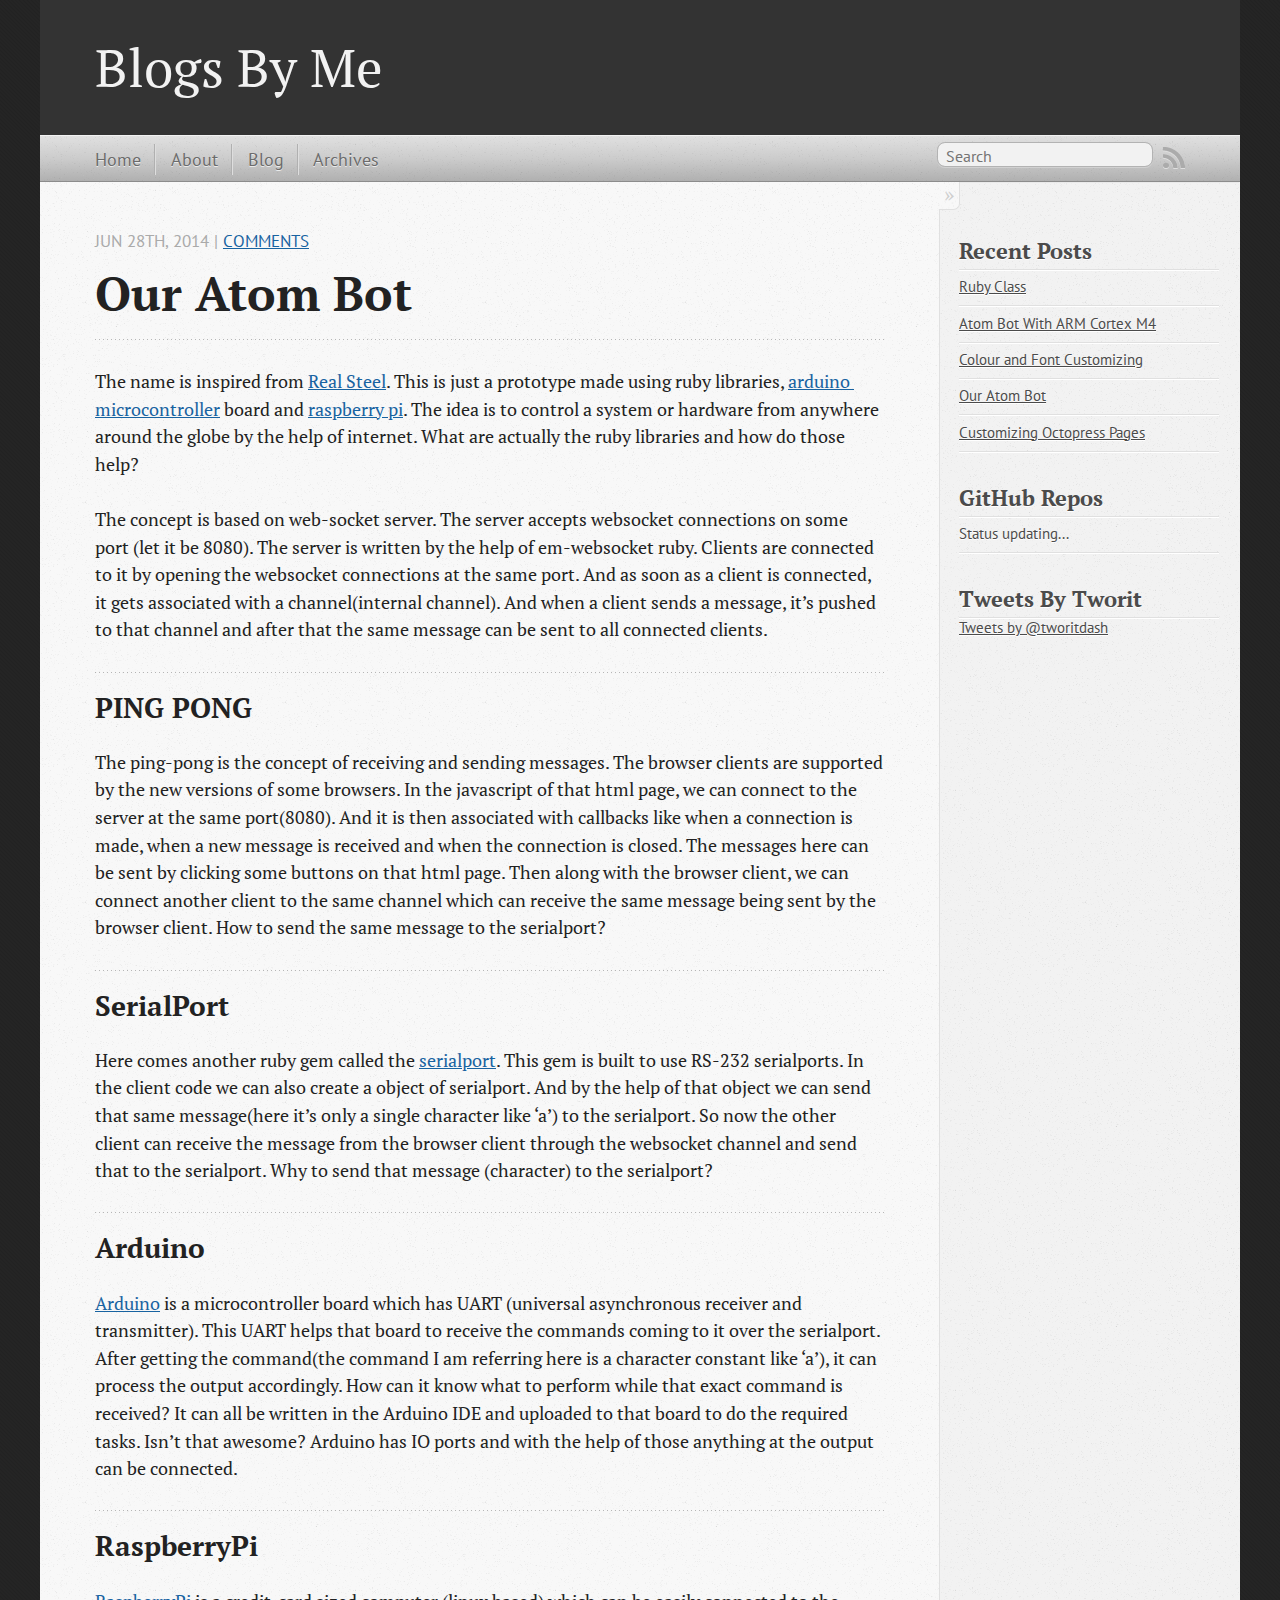
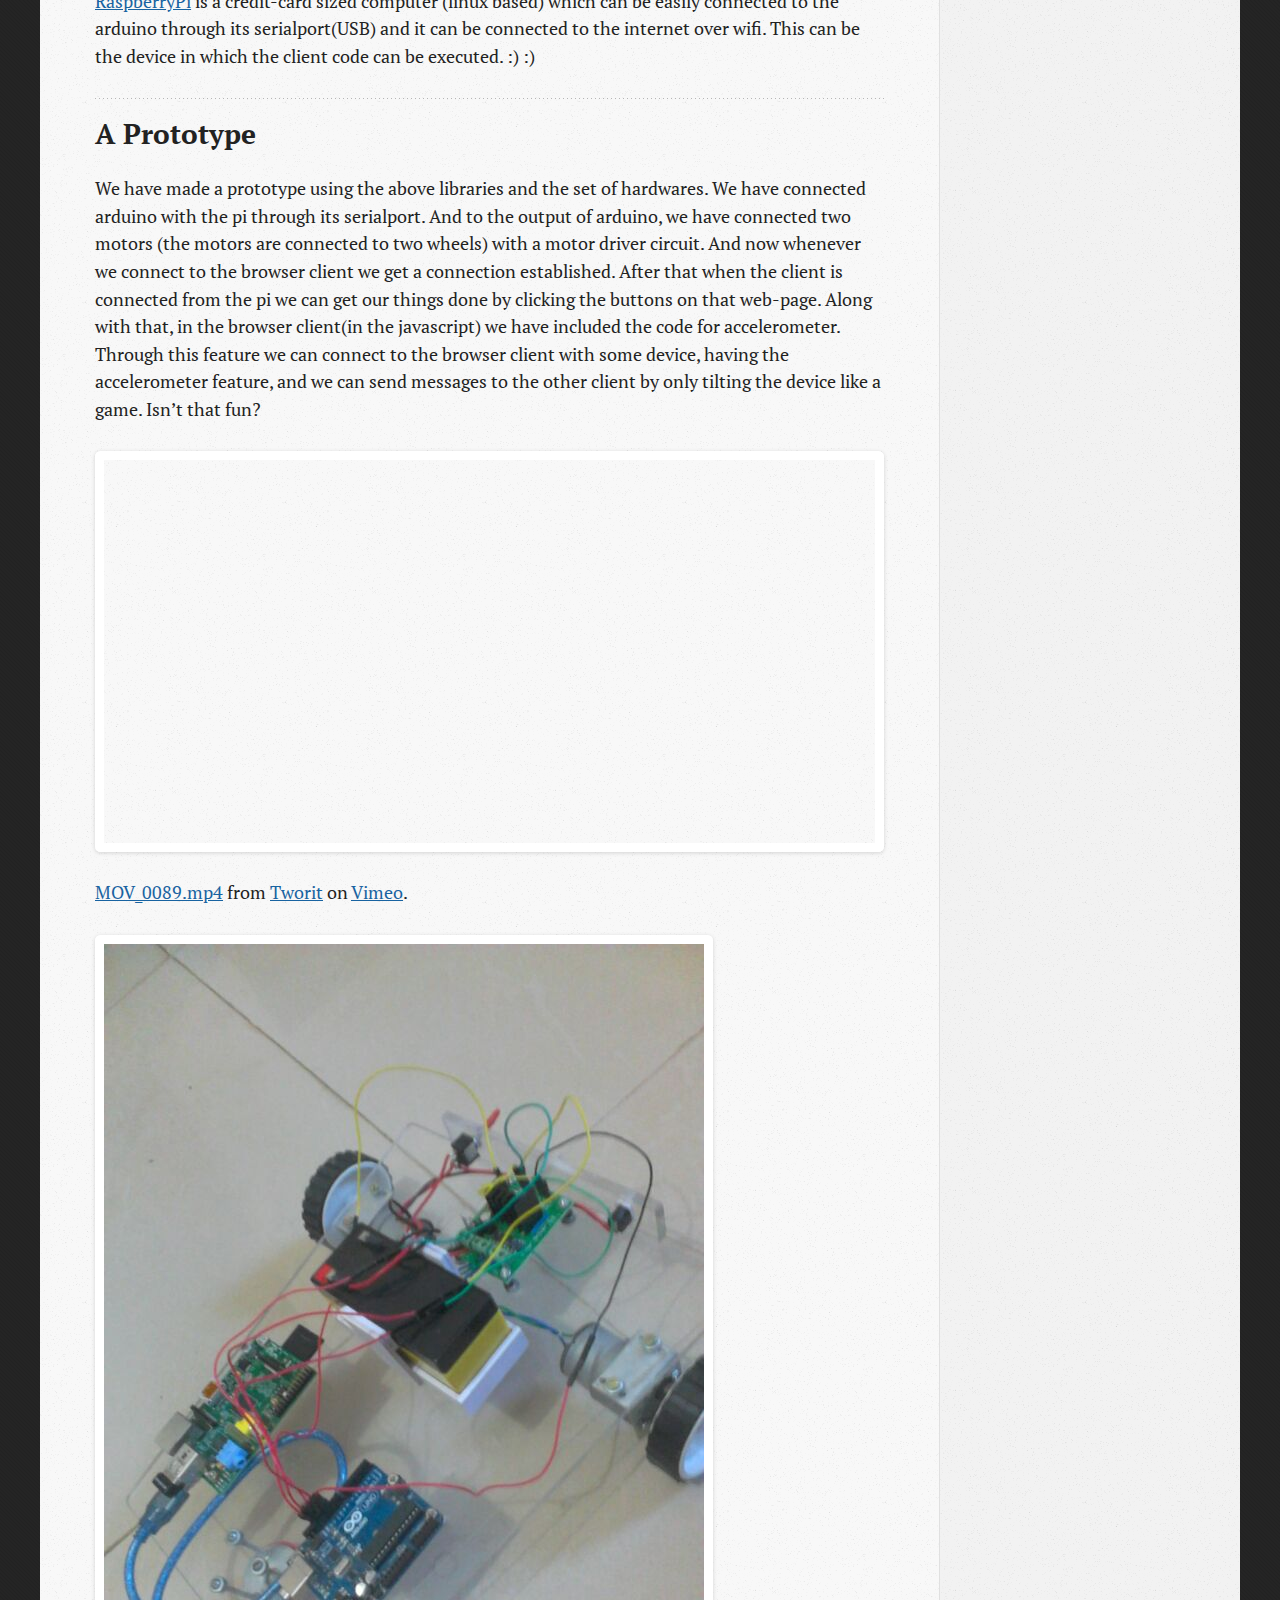
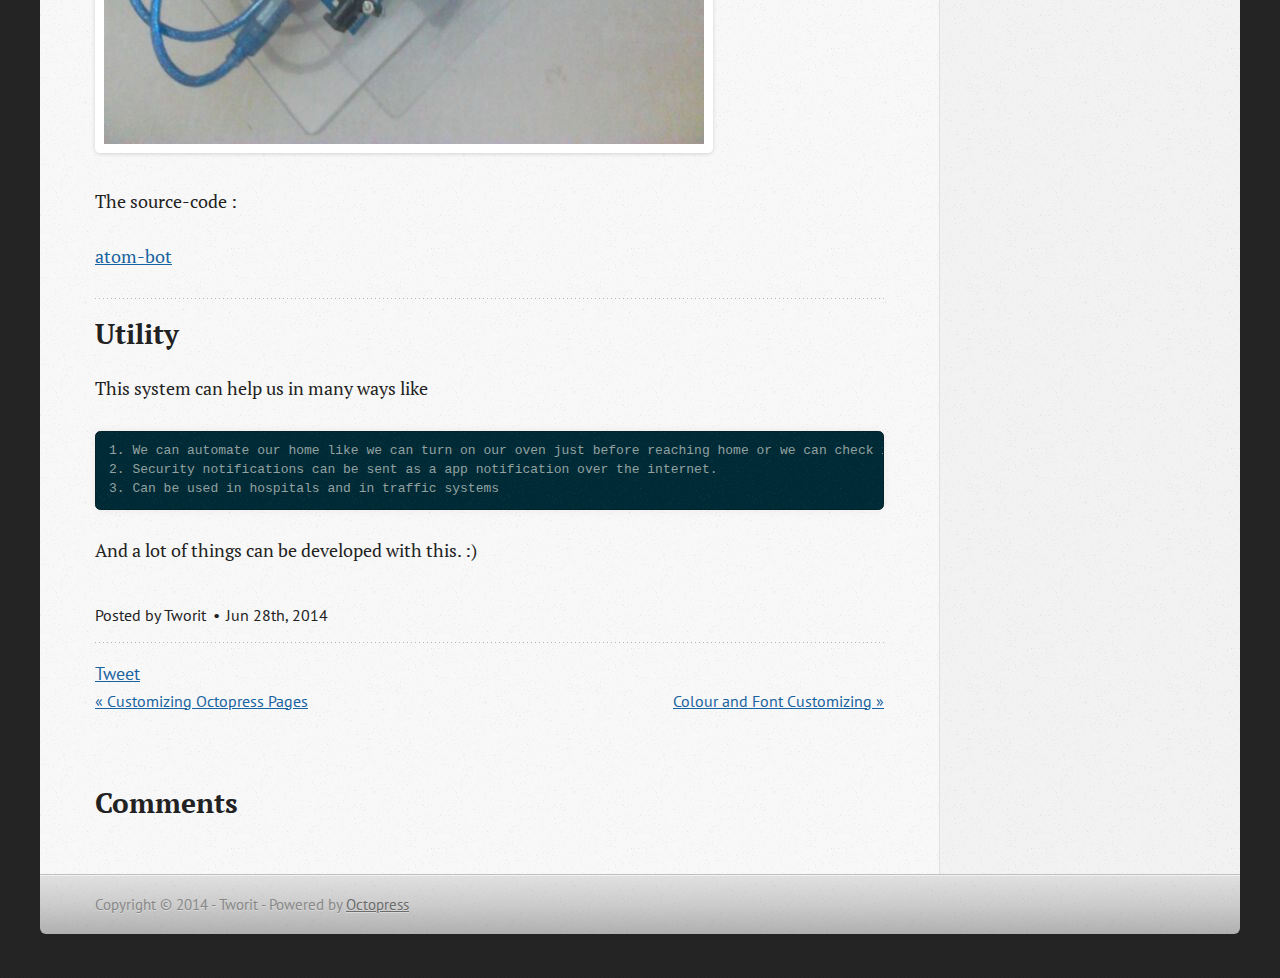
<file: blog/2014/06/28/our-atom-bot/index.html>
<!DOCTYPE html>
<!--[if IEMobile 7 ]><html class="no-js iem7"><![endif]-->
<!--[if lt IE 9]><html class="no-js lte-ie8"><![endif]-->
<!--[if (gt IE 8)|(gt IEMobile 7)|!(IEMobile)|!(IE)]><!--><html class="no-js" lang="en"><!--<![endif]-->
<head>
  <meta charset="utf-8">
  <title>Our Atom Bot - Blogs By Me</title>
  <meta name="author" content="Tworit">

  
  <meta name="description" content="The name is inspired from Real Steel. This is just a prototype made using ruby libraries, arduino microcontroller board and raspberry pi. The idea is &hellip;">
  

  <!-- http://t.co/dKP3o1e -->
  <meta name="HandheldFriendly" content="True">
  <meta name="MobileOptimized" content="320">
  <meta name="viewport" content="width=device-width, initial-scale=1">

  
  <link rel="canonical" href="http://tworitdash.github.io/blog/2014/06/28/our-atom-bot">
  <link href="/favicon.png" rel="icon">
  <link href="/stylesheets/screen.css" media="screen, projection" rel="stylesheet" type="text/css">
  <link href="/atom.xml" rel="alternate" title="Blogs By Me" type="application/atom+xml">
  <script src="/javascripts/modernizr-2.0.js"></script>
  <script src="//ajax.googleapis.com/ajax/libs/jquery/1.9.1/jquery.min.js"></script>
  <script>!window.jQuery && document.write(unescape('%3Cscript src="./javascripts/libs/jquery.min.js"%3E%3C/script%3E'))</script>
  <script src="/javascripts/octopress.js" type="text/javascript"></script>
  <!--Fonts from Google"s Web font directory at http://google.com/webfonts -->
<link href="//fonts.googleapis.com/css?family=PT+Serif:regular,italic,bold,bolditalic" rel="stylesheet" type="text/css">
<link href="//fonts.googleapis.com/css?family=PT+Sans:regular,italic,bold,bolditalic" rel="stylesheet" type="text/css">

  

</head>

<body   >
  <header role="banner"><hgroup>
  <h1><a href="/blog">Blogs By Me</a></h1>
  
</hgroup>

</header>
  <nav role="navigation"><ul class="subscription" data-subscription="rss">
  <li><a href="/atom.xml" rel="subscribe-rss" title="subscribe via RSS">RSS</a></li>
  
</ul>
  
<form action="https://www.google.com/search" method="get">
  <fieldset role="search">
    <input type="hidden" name="q" value="site:tworitdash.github.io" />
    <input class="search" type="text" name="q" results="0" placeholder="Search"/>
  </fieldset>
</form>
  
<ul class="main-navigation">
	<li><a href="/">Home</a></li>
	<li><a href="/about">About</a></li>
  	<li><a href="/blog">Blog</a></li>
  	<li><a href="/blog/archives">Archives</a></li>
</ul>

</nav>
  <div id="main">
    <div id="content">
      <div>
<article class="hentry" role="article">
  
  <header>
    
      <h1 class="entry-title">Our Atom Bot</h1>
    
    
      <p class="meta">
        








  


<time datetime="2014-06-28T00:41:44+05:30" pubdate data-updated="true">Jun 28<span>th</span>, 2014</time>
        
           | <a href="#disqus_thread"
             data-disqus-identifier="http://tworitdash.github.io">Comments</a>
        
      </p>
    
  </header>


<div class="entry-content"><p>The name is inspired from <a href="http://realsteel.wikia.com/wiki/Atom">Real Steel</a>. This is just a prototype made using ruby libraries, <a href="http://www.arduino.cc/">arduino microcontroller</a> board and <a href="http://www.raspberrypi.org/">raspberry pi</a>. The idea is to control a system or hardware from anywhere around the globe by the help of internet. What are actually the ruby libraries and how do those help?</p>

<p>The concept is based on web-socket server. The server accepts websocket connections on some port (let it be 8080). The server is written by the help of em-websocket ruby. Clients are connected to it by opening the websocket connections at the same port. And as soon as a client is connected, it gets associated with a channel(internal channel). And when a client sends a message, it&rsquo;s pushed to that channel and after that the same message can be sent to all connected clients.</p>

<h2>PING PONG</h2>

<p>The ping-pong is the concept of receiving and sending messages. The browser clients are supported by the new versions of some browsers. In the javascript of that html page, we can connect to the server at the same port(8080). And it is then associated with callbacks like when a connection is made, when a new message is received and when the connection is closed. The messages here can be sent by clicking some buttons on that html page. Then along with the browser client, we can connect another client to the same channel which can receive the same message being sent by the browser client. How to send the same message to the serialport?</p>

<h2>SerialPort</h2>

<p>Here comes another ruby gem called the <a href="https://rubygems.org/gems/serialport">serialport</a>. This gem is built to use RS-232 serialports. In the client code we can also create a object of serialport. And by the help of that object we can send that same message(here it&rsquo;s only a single character like &lsquo;a&rsquo;) to the serialport. So now the other client can receive the message from the browser client through the websocket channel and send that to the serialport. Why to send that message (character) to the serialport?</p>

<h2>Arduino</h2>

<p><a href="http://www.arduino.cc/">Arduino</a> is a microcontroller board which has UART (universal asynchronous receiver and transmitter). This UART helps that board to receive the commands coming to it over the serialport. After getting the command(the command I am referring here is a character constant like &lsquo;a&rsquo;), it can process the output accordingly. How can it know what to perform while that exact command is received? It can all be written in the Arduino IDE and  uploaded to that board to do the required tasks. Isn&rsquo;t that awesome? Arduino has IO ports and with the help of those anything at the output can be connected.</p>

<h2>RaspberryPi</h2>

<p><a href="http://www.raspberrypi.org/">RaspberryPi</a> is a credit-card sized computer (linux based) which can be easily connected to the arduino through its serialport(USB) and it can be connected to the internet over wifi. This can be the device in which the client code can be executed. :) :)</p>

<h2>A Prototype</h2>

<p>We have made a prototype using the above libraries and the set of hardwares. We have connected  arduino with the pi through its serialport. And to the output of arduino, we have connected two motors (the motors are connected to two wheels) with a motor driver circuit. And now whenever we connect to the browser client we get a connection established. After that when the client is connected from the pi we can get our things done by clicking the buttons on that web-page. Along with that, in the browser client(in the javascript) we have included the code for accelerometer. Through this feature we can connect to the browser client with some device, having the accelerometer feature, and we can send messages to the other client by only tilting the device like a game. Isn&rsquo;t that fun?</p>

<iframe src="//player.vimeo.com/video/98682460" width="500" height="375" frameborder="0" webkitallowfullscreen mozallowfullscreen allowfullscreen></iframe>


<p> <p><a href="http://vimeo.com/98682460">MOV_0089.mp4</a> from <a href="http://vimeo.com/user29276136">Tworit</a> on <a href="https://vimeo.com">Vimeo</a>.</p></p>

<p><img src="/images/atom.jpg"></p>

<p>The source-code :</p>

<p><a href="https://github.com/sunu/atom-bot">atom-bot</a></p>

<h2>Utility</h2>

<p>This system can help us in many ways like</p>

<pre><code>1. We can automate our home like we can turn on our oven just before reaching home or we can check if the door is locked or not.
2. Security notifications can be sent as a app notification over the internet.
3. Can be used in hospitals and in traffic systems
</code></pre>

<p>And a lot of things can be developed with this. :)</p>
</div>


  <footer>
    <p class="meta">
      
  

<span class="byline author vcard">Posted by <span class="fn">Tworit</span></span>

      








  


<time datetime="2014-06-28T00:41:44+05:30" pubdate data-updated="true">Jun 28<span>th</span>, 2014</time>
      


    </p>
    
      <div class="sharing">
  
  <a href="//twitter.com/share" class="twitter-share-button" data-url="http://tworitdash.github.io/blog/2014/06/28/our-atom-bot/" data-via="tworitdash" data-counturl="http://tworitdash.github.io/blog/2014/06/28/our-atom-bot/" >Tweet</a>
  
  
  
</div>

    
    <p class="meta">
      
        <a class="basic-alignment left" href="/blog/2014/06/25/customizing-octopress-pages/" title="Previous Post: Customizing Octopress Pages">&laquo; Customizing Octopress Pages</a>
      
      
        <a class="basic-alignment right" href="/blog/2014/07/05/colour-and-font-customizing/" title="Next Post: Colour and Font Customizing">Colour and Font Customizing &raquo;</a>
      
    </p>
  </footer>
</article>

  <section>
    <h1>Comments</h1>
    <div id="disqus_thread" aria-live="polite"><noscript>Please enable JavaScript to view the <a href="http://disqus.com/?ref_noscript">comments powered by Disqus.</a></noscript>
</div>
  </section>

</div>

<aside class="sidebar">
  
    <section>
  <h1>Recent Posts</h1>
  <ul id="recent_posts">
    
      <li class="post">
        <a href="/blog/2014/10/16/ruby-class/">Ruby Class</a>
      </li>
    
      <li class="post">
        <a href="/blog/2014/09/23/atom-bot-with-arm-cortex-m4/">Atom Bot With ARM Cortex M4</a>
      </li>
    
      <li class="post">
        <a href="/blog/2014/07/05/colour-and-font-customizing/">Colour and Font Customizing</a>
      </li>
    
      <li class="post">
        <a href="/blog/2014/06/28/our-atom-bot/">Our Atom Bot</a>
      </li>
    
      <li class="post">
        <a href="/blog/2014/06/25/customizing-octopress-pages/">Customizing Octopress Pages</a>
      </li>
    
  </ul>
</section>

<section>
  <h1>GitHub Repos</h1>
  <ul id="gh_repos">
    <li class="loading">Status updating...</li>
  </ul>
  
  <script type="text/javascript">
    $(document).ready(function(){
        if (!window.jXHR){
            var jxhr = document.createElement('script');
            jxhr.type = 'text/javascript';
            jxhr.src = '/javascripts/libs/jXHR.js';
            var s = document.getElementsByTagName('script')[0];
            s.parentNode.insertBefore(jxhr, s);
        }

        github.showRepos({
            user: 'tworitdash',
            count: 0,
            skip_forks: true,
            target: '#gh_repos'
        });
    });
  </script>
  <script src="/javascripts/github.js" type="text/javascript"> </script>
</section>





<section>
     <h1>Tweets By Tworit</h1>
     <!-- PASTE THE WIDGET CODE HERE --> 
	<a class="twitter-timeline"  href="https://twitter.com/tworitdash"  data-widget-id="473842956395245568">Tweets by @tworitdash</a>
        <script>!function(d,s,id){var js,fjs=d.getElementsByTagName(s)[0],p=/^http:/.test(d.location)?'http':'https';if(!d.getElementById(id)){js=d.createElement(s);js.id=id;js.src=p+"://platform.twitter.com/widgets.js";fjs.parentNode.insertBefore(js,fjs);}}(document,"script","twitter-wjs");</script>
 </section>


  
</aside>


    </div>
  </div>
  <footer role="contentinfo"><p>
  Copyright &copy; 2014 - Tworit -
  <span class="credit">Powered by <a href="http://octopress.org">Octopress</a></span>
</p>

</footer>
  

<script type="text/javascript">
      var disqus_shortname = 'tworitdashin';
      
        
        // var disqus_developer = 1;
        var disqus_identifier = 'http://tworitdash.github.io/blog/2014/06/28/our-atom-bot/';
        var disqus_url = 'http://tworitdash.github.io/blog/2014/06/28/our-atom-bot/';
        var disqus_script = 'embed.js';
      
    (function () {
      var dsq = document.createElement('script'); dsq.type = 'text/javascript'; dsq.async = true;
      dsq.src = '//' + disqus_shortname + '.disqus.com/' + disqus_script;
      (document.getElementsByTagName('head')[0] || document.getElementsByTagName('body')[0]).appendChild(dsq);
    }());
</script>







  <script type="text/javascript">
    (function(){
      var twitterWidgets = document.createElement('script');
      twitterWidgets.type = 'text/javascript';
      twitterWidgets.async = true;
      twitterWidgets.src = '//platform.twitter.com/widgets.js';
      document.getElementsByTagName('head')[0].appendChild(twitterWidgets);
    })();
  </script>





</body>
</html>
</file>
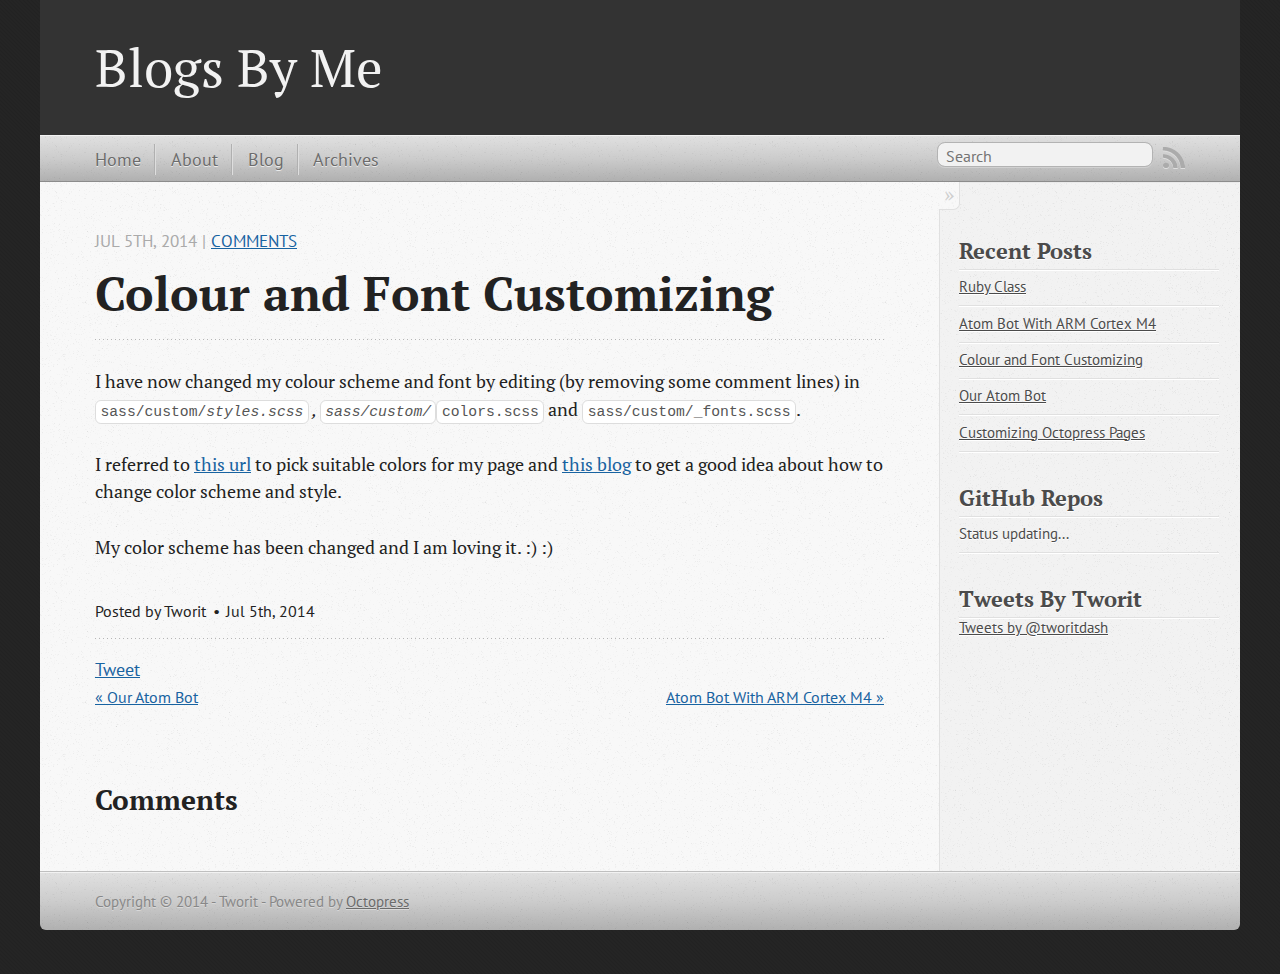
<file: blog/2014/07/05/colour-and-font-customizing/index.html>
<!DOCTYPE html>
<!--[if IEMobile 7 ]><html class="no-js iem7"><![endif]-->
<!--[if lt IE 9]><html class="no-js lte-ie8"><![endif]-->
<!--[if (gt IE 8)|(gt IEMobile 7)|!(IEMobile)|!(IE)]><!--><html class="no-js" lang="en"><!--<![endif]-->
<head>
  <meta charset="utf-8">
  <title>Colour and Font Customizing - Blogs By Me</title>
  <meta name="author" content="Tworit">

  
  <meta name="description" content="I have now changed my colour scheme and font by editing (by removing some comment lines) in sass/custom/styles.scss , sass/custom/colors.scss and &hellip;">
  

  <!-- http://t.co/dKP3o1e -->
  <meta name="HandheldFriendly" content="True">
  <meta name="MobileOptimized" content="320">
  <meta name="viewport" content="width=device-width, initial-scale=1">

  
  <link rel="canonical" href="http://tworitdash.github.io/blog/2014/07/05/colour-and-font-customizing">
  <link href="/favicon.png" rel="icon">
  <link href="/stylesheets/screen.css" media="screen, projection" rel="stylesheet" type="text/css">
  <link href="/atom.xml" rel="alternate" title="Blogs By Me" type="application/atom+xml">
  <script src="/javascripts/modernizr-2.0.js"></script>
  <script src="//ajax.googleapis.com/ajax/libs/jquery/1.9.1/jquery.min.js"></script>
  <script>!window.jQuery && document.write(unescape('%3Cscript src="./javascripts/libs/jquery.min.js"%3E%3C/script%3E'))</script>
  <script src="/javascripts/octopress.js" type="text/javascript"></script>
  <!--Fonts from Google"s Web font directory at http://google.com/webfonts -->
<link href="//fonts.googleapis.com/css?family=PT+Serif:regular,italic,bold,bolditalic" rel="stylesheet" type="text/css">
<link href="//fonts.googleapis.com/css?family=PT+Sans:regular,italic,bold,bolditalic" rel="stylesheet" type="text/css">

  

</head>

<body   >
  <header role="banner"><hgroup>
  <h1><a href="/blog">Blogs By Me</a></h1>
  
</hgroup>

</header>
  <nav role="navigation"><ul class="subscription" data-subscription="rss">
  <li><a href="/atom.xml" rel="subscribe-rss" title="subscribe via RSS">RSS</a></li>
  
</ul>
  
<form action="https://www.google.com/search" method="get">
  <fieldset role="search">
    <input type="hidden" name="q" value="site:tworitdash.github.io" />
    <input class="search" type="text" name="q" results="0" placeholder="Search"/>
  </fieldset>
</form>
  
<ul class="main-navigation">
	<li><a href="/">Home</a></li>
	<li><a href="/about">About</a></li>
  	<li><a href="/blog">Blog</a></li>
  	<li><a href="/blog/archives">Archives</a></li>
</ul>

</nav>
  <div id="main">
    <div id="content">
      <div>
<article class="hentry" role="article">
  
  <header>
    
      <h1 class="entry-title">Colour and Font Customizing</h1>
    
    
      <p class="meta">
        








  


<time datetime="2014-07-05T20:44:36+05:30" pubdate data-updated="true">Jul 5<span>th</span>, 2014</time>
        
           | <a href="#disqus_thread"
             data-disqus-identifier="http://tworitdash.github.io">Comments</a>
        
      </p>
    
  </header>


<div class="entry-content"><p>I have now changed my colour scheme and font by editing (by removing some comment lines) in <code>sass/custom/<em>styles.scss</code> , <code>sass/custom/</em>colors.scss </code> and <code>sass/custom/_fonts.scss</code>.</p>

<p>I referred to <a href="http://hslpicker.com/">this url</a> to pick suitable colors for my page and <a href="http://octopress.org/docs/theme/styles/">this blog</a> to get a good idea about how to change color scheme and style.</p>

<p>My color scheme has been changed and I am loving it. :) :)</p>
</div>


  <footer>
    <p class="meta">
      
  

<span class="byline author vcard">Posted by <span class="fn">Tworit</span></span>

      








  


<time datetime="2014-07-05T20:44:36+05:30" pubdate data-updated="true">Jul 5<span>th</span>, 2014</time>
      


    </p>
    
      <div class="sharing">
  
  <a href="//twitter.com/share" class="twitter-share-button" data-url="http://tworitdash.github.io/blog/2014/07/05/colour-and-font-customizing/" data-via="tworitdash" data-counturl="http://tworitdash.github.io/blog/2014/07/05/colour-and-font-customizing/" >Tweet</a>
  
  
  
</div>

    
    <p class="meta">
      
        <a class="basic-alignment left" href="/blog/2014/06/28/our-atom-bot/" title="Previous Post: Our Atom Bot">&laquo; Our Atom Bot</a>
      
      
        <a class="basic-alignment right" href="/blog/2014/09/23/atom-bot-with-arm-cortex-m4/" title="Next Post: Atom Bot With ARM Cortex M4">Atom Bot With ARM Cortex M4 &raquo;</a>
      
    </p>
  </footer>
</article>

  <section>
    <h1>Comments</h1>
    <div id="disqus_thread" aria-live="polite"><noscript>Please enable JavaScript to view the <a href="http://disqus.com/?ref_noscript">comments powered by Disqus.</a></noscript>
</div>
  </section>

</div>

<aside class="sidebar">
  
    <section>
  <h1>Recent Posts</h1>
  <ul id="recent_posts">
    
      <li class="post">
        <a href="/blog/2014/10/16/ruby-class/">Ruby Class</a>
      </li>
    
      <li class="post">
        <a href="/blog/2014/09/23/atom-bot-with-arm-cortex-m4/">Atom Bot With ARM Cortex M4</a>
      </li>
    
      <li class="post">
        <a href="/blog/2014/07/05/colour-and-font-customizing/">Colour and Font Customizing</a>
      </li>
    
      <li class="post">
        <a href="/blog/2014/06/28/our-atom-bot/">Our Atom Bot</a>
      </li>
    
      <li class="post">
        <a href="/blog/2014/06/25/customizing-octopress-pages/">Customizing Octopress Pages</a>
      </li>
    
  </ul>
</section>

<section>
  <h1>GitHub Repos</h1>
  <ul id="gh_repos">
    <li class="loading">Status updating...</li>
  </ul>
  
  <script type="text/javascript">
    $(document).ready(function(){
        if (!window.jXHR){
            var jxhr = document.createElement('script');
            jxhr.type = 'text/javascript';
            jxhr.src = '/javascripts/libs/jXHR.js';
            var s = document.getElementsByTagName('script')[0];
            s.parentNode.insertBefore(jxhr, s);
        }

        github.showRepos({
            user: 'tworitdash',
            count: 0,
            skip_forks: true,
            target: '#gh_repos'
        });
    });
  </script>
  <script src="/javascripts/github.js" type="text/javascript"> </script>
</section>





<section>
     <h1>Tweets By Tworit</h1>
     <!-- PASTE THE WIDGET CODE HERE --> 
	<a class="twitter-timeline"  href="https://twitter.com/tworitdash"  data-widget-id="473842956395245568">Tweets by @tworitdash</a>
        <script>!function(d,s,id){var js,fjs=d.getElementsByTagName(s)[0],p=/^http:/.test(d.location)?'http':'https';if(!d.getElementById(id)){js=d.createElement(s);js.id=id;js.src=p+"://platform.twitter.com/widgets.js";fjs.parentNode.insertBefore(js,fjs);}}(document,"script","twitter-wjs");</script>
 </section>


  
</aside>


    </div>
  </div>
  <footer role="contentinfo"><p>
  Copyright &copy; 2014 - Tworit -
  <span class="credit">Powered by <a href="http://octopress.org">Octopress</a></span>
</p>

</footer>
  

<script type="text/javascript">
      var disqus_shortname = 'tworitdashin';
      
        
        // var disqus_developer = 1;
        var disqus_identifier = 'http://tworitdash.github.io/blog/2014/07/05/colour-and-font-customizing/';
        var disqus_url = 'http://tworitdash.github.io/blog/2014/07/05/colour-and-font-customizing/';
        var disqus_script = 'embed.js';
      
    (function () {
      var dsq = document.createElement('script'); dsq.type = 'text/javascript'; dsq.async = true;
      dsq.src = '//' + disqus_shortname + '.disqus.com/' + disqus_script;
      (document.getElementsByTagName('head')[0] || document.getElementsByTagName('body')[0]).appendChild(dsq);
    }());
</script>







  <script type="text/javascript">
    (function(){
      var twitterWidgets = document.createElement('script');
      twitterWidgets.type = 'text/javascript';
      twitterWidgets.async = true;
      twitterWidgets.src = '//platform.twitter.com/widgets.js';
      document.getElementsByTagName('head')[0].appendChild(twitterWidgets);
    })();
  </script>





</body>
</html>
</file>
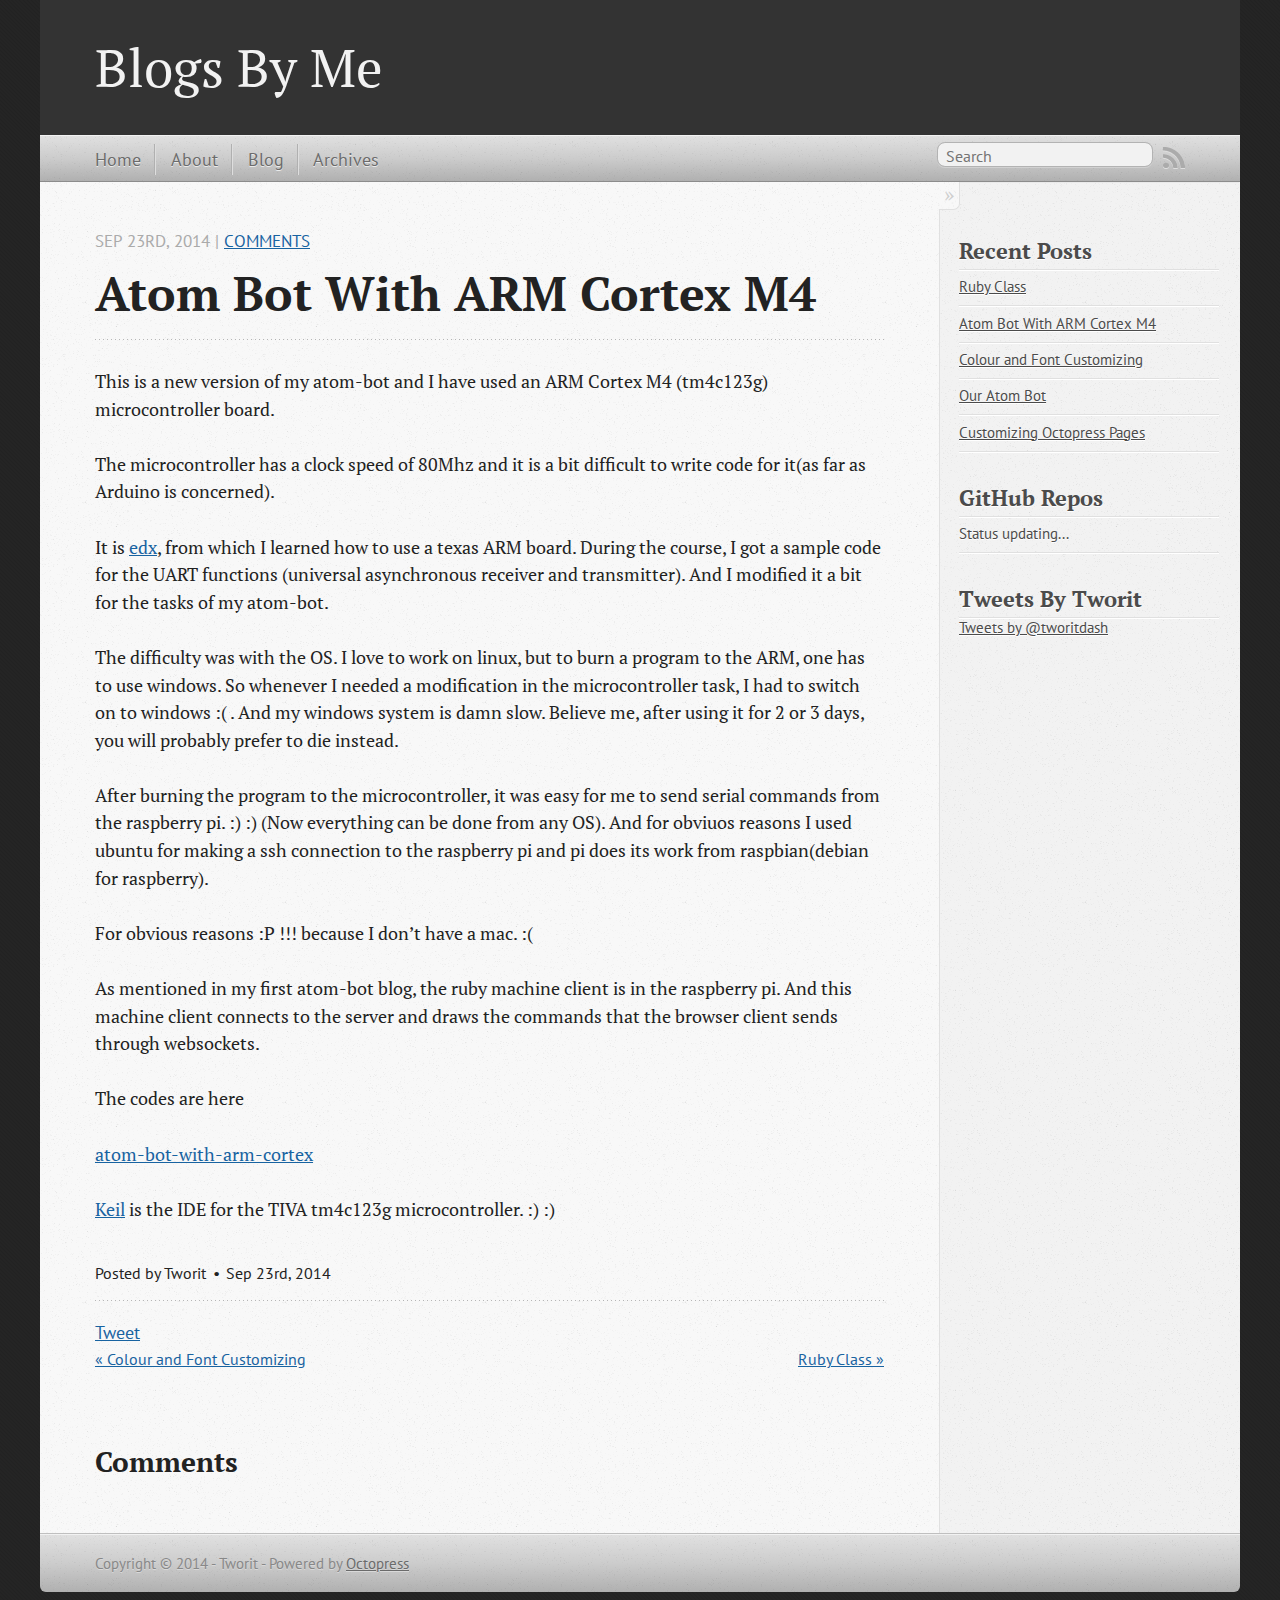
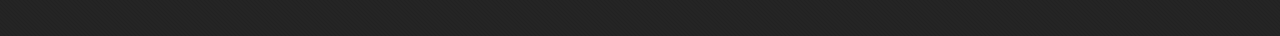
<file: blog/2014/09/23/atom-bot-with-arm-cortex-m4/index.html>
<!DOCTYPE html>
<!--[if IEMobile 7 ]><html class="no-js iem7"><![endif]-->
<!--[if lt IE 9]><html class="no-js lte-ie8"><![endif]-->
<!--[if (gt IE 8)|(gt IEMobile 7)|!(IEMobile)|!(IE)]><!--><html class="no-js" lang="en"><!--<![endif]-->
<head>
  <meta charset="utf-8">
  <title>Atom Bot With ARM Cortex M4 - Blogs By Me</title>
  <meta name="author" content="Tworit">

  
  <meta name="description" content="This is a new version of my atom-bot and I have used an ARM Cortex M4 (tm4c123g) microcontroller board. The microcontroller has a clock speed of &hellip;">
  

  <!-- http://t.co/dKP3o1e -->
  <meta name="HandheldFriendly" content="True">
  <meta name="MobileOptimized" content="320">
  <meta name="viewport" content="width=device-width, initial-scale=1">

  
  <link rel="canonical" href="http://tworitdash.github.io/blog/2014/09/23/atom-bot-with-arm-cortex-m4">
  <link href="/favicon.png" rel="icon">
  <link href="/stylesheets/screen.css" media="screen, projection" rel="stylesheet" type="text/css">
  <link href="/atom.xml" rel="alternate" title="Blogs By Me" type="application/atom+xml">
  <script src="/javascripts/modernizr-2.0.js"></script>
  <script src="//ajax.googleapis.com/ajax/libs/jquery/1.9.1/jquery.min.js"></script>
  <script>!window.jQuery && document.write(unescape('%3Cscript src="./javascripts/libs/jquery.min.js"%3E%3C/script%3E'))</script>
  <script src="/javascripts/octopress.js" type="text/javascript"></script>
  <!--Fonts from Google"s Web font directory at http://google.com/webfonts -->
<link href="//fonts.googleapis.com/css?family=PT+Serif:regular,italic,bold,bolditalic" rel="stylesheet" type="text/css">
<link href="//fonts.googleapis.com/css?family=PT+Sans:regular,italic,bold,bolditalic" rel="stylesheet" type="text/css">

  

</head>

<body   >
  <header role="banner"><hgroup>
  <h1><a href="/blog">Blogs By Me</a></h1>
  
</hgroup>

</header>
  <nav role="navigation"><ul class="subscription" data-subscription="rss">
  <li><a href="/atom.xml" rel="subscribe-rss" title="subscribe via RSS">RSS</a></li>
  
</ul>
  
<form action="https://www.google.com/search" method="get">
  <fieldset role="search">
    <input type="hidden" name="q" value="site:tworitdash.github.io" />
    <input class="search" type="text" name="q" results="0" placeholder="Search"/>
  </fieldset>
</form>
  
<ul class="main-navigation">
	<li><a href="/">Home</a></li>
	<li><a href="/about">About</a></li>
  	<li><a href="/blog">Blog</a></li>
  	<li><a href="/blog/archives">Archives</a></li>
</ul>

</nav>
  <div id="main">
    <div id="content">
      <div>
<article class="hentry" role="article">
  
  <header>
    
      <h1 class="entry-title">Atom Bot With ARM Cortex M4</h1>
    
    
      <p class="meta">
        








  


<time datetime="2014-09-23T16:39:19+05:30" pubdate data-updated="true">Sep 23<span>rd</span>, 2014</time>
        
           | <a href="#disqus_thread"
             data-disqus-identifier="http://tworitdash.github.io">Comments</a>
        
      </p>
    
  </header>


<div class="entry-content"><p>This is a new version of my atom-bot and I have used an ARM Cortex M4 (tm4c123g) microcontroller board.</p>

<p>The microcontroller has a clock speed of 80Mhz and it is a bit difficult to write code for it(as far as Arduino is concerned).</p>

<p>It is <a href="http://edx.org/">edx</a>, from which I learned how to use a texas ARM board. During the course, I got a sample code for the UART functions (universal asynchronous receiver and transmitter). And I modified it a bit for the tasks of my atom-bot.</p>

<p>The difficulty was with the OS. I love to work on linux, but to burn a program to the ARM, one has to use windows. So whenever I needed a modification in the microcontroller task, I had to switch on to windows :( . And my windows system is damn slow. Believe me, after using it for 2 or 3 days, you will probably prefer to die instead.</p>

<p>After burning the program to the microcontroller, it was easy for me to send serial commands from the raspberry pi. :) :) (Now everything can be done from any OS). And for obviuos reasons I used ubuntu for making a ssh connection to the raspberry pi and pi does its work from raspbian(debian for raspberry).</p>

<p>For obvious reasons :P !!! because I don&rsquo;t have a mac. :(</p>

<p>As mentioned in my first atom-bot blog, the ruby machine client is in the raspberry pi. And this machine client connects to the server and draws the commands that the browser client sends through websockets.</p>

<p>The codes are here</p>

<p><a href="http://github.com/tworitdash/atom-bot-with-arm-cortex/">atom-bot-with-arm-cortex</a></p>

<p><a href="http://keil.com/">Keil</a> is the IDE for the TIVA tm4c123g microcontroller. :)  :)</p>
</div>


  <footer>
    <p class="meta">
      
  

<span class="byline author vcard">Posted by <span class="fn">Tworit</span></span>

      








  


<time datetime="2014-09-23T16:39:19+05:30" pubdate data-updated="true">Sep 23<span>rd</span>, 2014</time>
      


    </p>
    
      <div class="sharing">
  
  <a href="//twitter.com/share" class="twitter-share-button" data-url="http://tworitdash.github.io/blog/2014/09/23/atom-bot-with-arm-cortex-m4/" data-via="tworitdash" data-counturl="http://tworitdash.github.io/blog/2014/09/23/atom-bot-with-arm-cortex-m4/" >Tweet</a>
  
  
  
</div>

    
    <p class="meta">
      
        <a class="basic-alignment left" href="/blog/2014/07/05/colour-and-font-customizing/" title="Previous Post: Colour and Font Customizing">&laquo; Colour and Font Customizing</a>
      
      
        <a class="basic-alignment right" href="/blog/2014/10/16/ruby-class/" title="Next Post: Ruby Class">Ruby Class &raquo;</a>
      
    </p>
  </footer>
</article>

  <section>
    <h1>Comments</h1>
    <div id="disqus_thread" aria-live="polite"><noscript>Please enable JavaScript to view the <a href="http://disqus.com/?ref_noscript">comments powered by Disqus.</a></noscript>
</div>
  </section>

</div>

<aside class="sidebar">
  
    <section>
  <h1>Recent Posts</h1>
  <ul id="recent_posts">
    
      <li class="post">
        <a href="/blog/2014/10/16/ruby-class/">Ruby Class</a>
      </li>
    
      <li class="post">
        <a href="/blog/2014/09/23/atom-bot-with-arm-cortex-m4/">Atom Bot With ARM Cortex M4</a>
      </li>
    
      <li class="post">
        <a href="/blog/2014/07/05/colour-and-font-customizing/">Colour and Font Customizing</a>
      </li>
    
      <li class="post">
        <a href="/blog/2014/06/28/our-atom-bot/">Our Atom Bot</a>
      </li>
    
      <li class="post">
        <a href="/blog/2014/06/25/customizing-octopress-pages/">Customizing Octopress Pages</a>
      </li>
    
  </ul>
</section>

<section>
  <h1>GitHub Repos</h1>
  <ul id="gh_repos">
    <li class="loading">Status updating...</li>
  </ul>
  
  <script type="text/javascript">
    $(document).ready(function(){
        if (!window.jXHR){
            var jxhr = document.createElement('script');
            jxhr.type = 'text/javascript';
            jxhr.src = '/javascripts/libs/jXHR.js';
            var s = document.getElementsByTagName('script')[0];
            s.parentNode.insertBefore(jxhr, s);
        }

        github.showRepos({
            user: 'tworitdash',
            count: 0,
            skip_forks: true,
            target: '#gh_repos'
        });
    });
  </script>
  <script src="/javascripts/github.js" type="text/javascript"> </script>
</section>





<section>
     <h1>Tweets By Tworit</h1>
     <!-- PASTE THE WIDGET CODE HERE --> 
	<a class="twitter-timeline"  href="https://twitter.com/tworitdash"  data-widget-id="473842956395245568">Tweets by @tworitdash</a>
        <script>!function(d,s,id){var js,fjs=d.getElementsByTagName(s)[0],p=/^http:/.test(d.location)?'http':'https';if(!d.getElementById(id)){js=d.createElement(s);js.id=id;js.src=p+"://platform.twitter.com/widgets.js";fjs.parentNode.insertBefore(js,fjs);}}(document,"script","twitter-wjs");</script>
 </section>


  
</aside>


    </div>
  </div>
  <footer role="contentinfo"><p>
  Copyright &copy; 2014 - Tworit -
  <span class="credit">Powered by <a href="http://octopress.org">Octopress</a></span>
</p>

</footer>
  

<script type="text/javascript">
      var disqus_shortname = 'tworitdashin';
      
        
        // var disqus_developer = 1;
        var disqus_identifier = 'http://tworitdash.github.io/blog/2014/09/23/atom-bot-with-arm-cortex-m4/';
        var disqus_url = 'http://tworitdash.github.io/blog/2014/09/23/atom-bot-with-arm-cortex-m4/';
        var disqus_script = 'embed.js';
      
    (function () {
      var dsq = document.createElement('script'); dsq.type = 'text/javascript'; dsq.async = true;
      dsq.src = '//' + disqus_shortname + '.disqus.com/' + disqus_script;
      (document.getElementsByTagName('head')[0] || document.getElementsByTagName('body')[0]).appendChild(dsq);
    }());
</script>







  <script type="text/javascript">
    (function(){
      var twitterWidgets = document.createElement('script');
      twitterWidgets.type = 'text/javascript';
      twitterWidgets.async = true;
      twitterWidgets.src = '//platform.twitter.com/widgets.js';
      document.getElementsByTagName('head')[0].appendChild(twitterWidgets);
    })();
  </script>





</body>
</html>
</file>
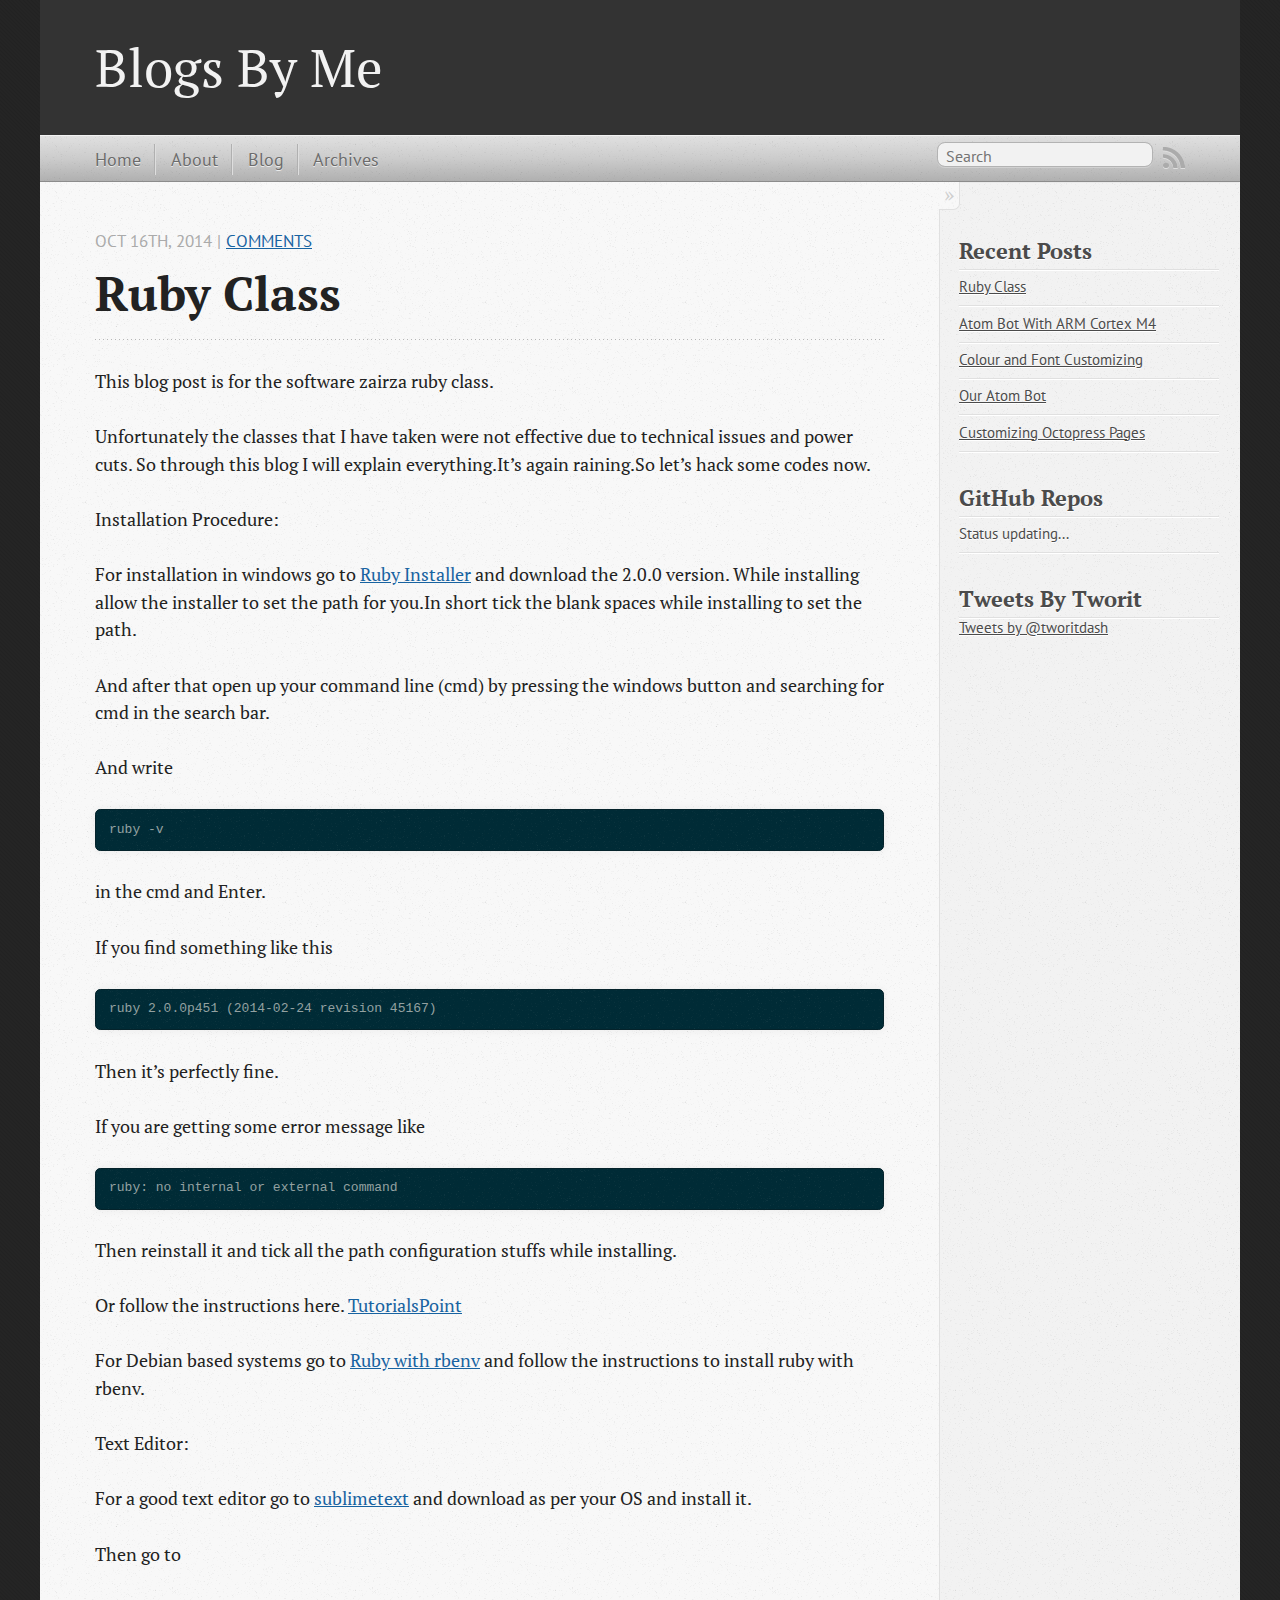
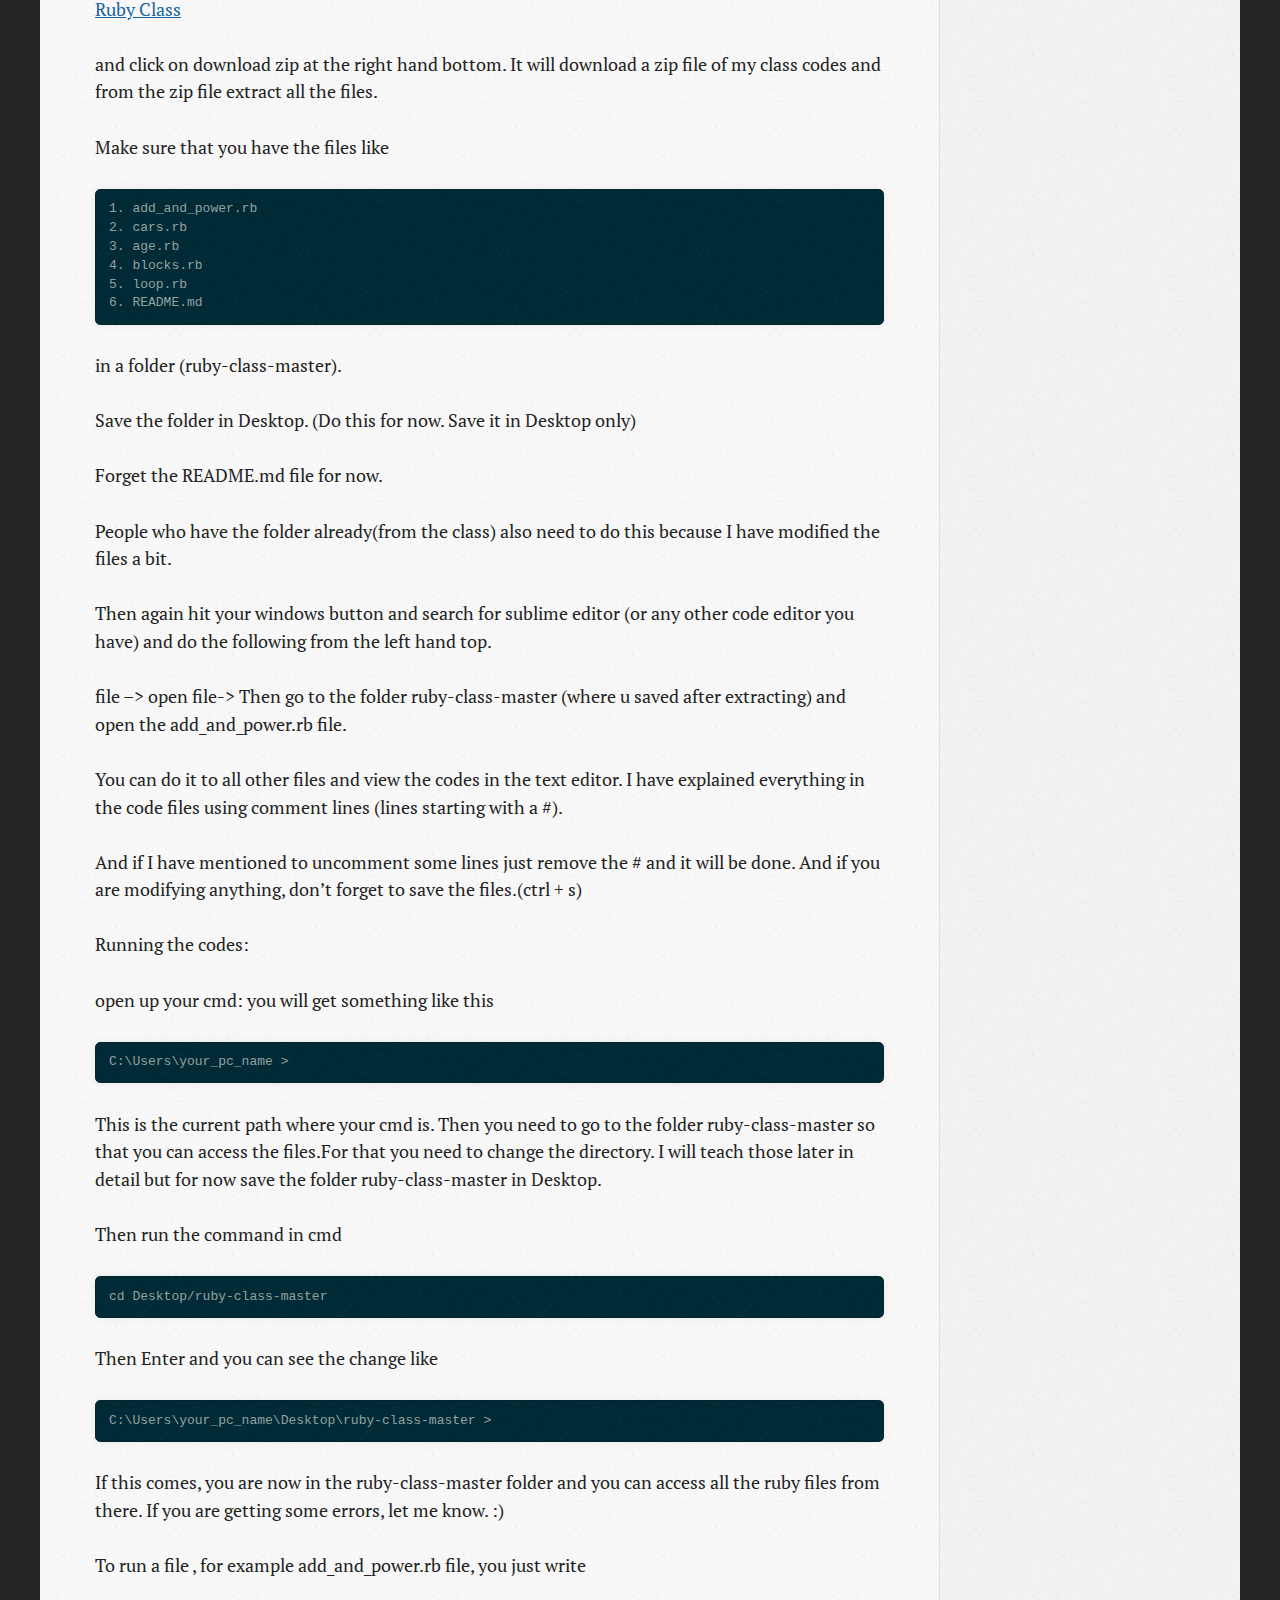
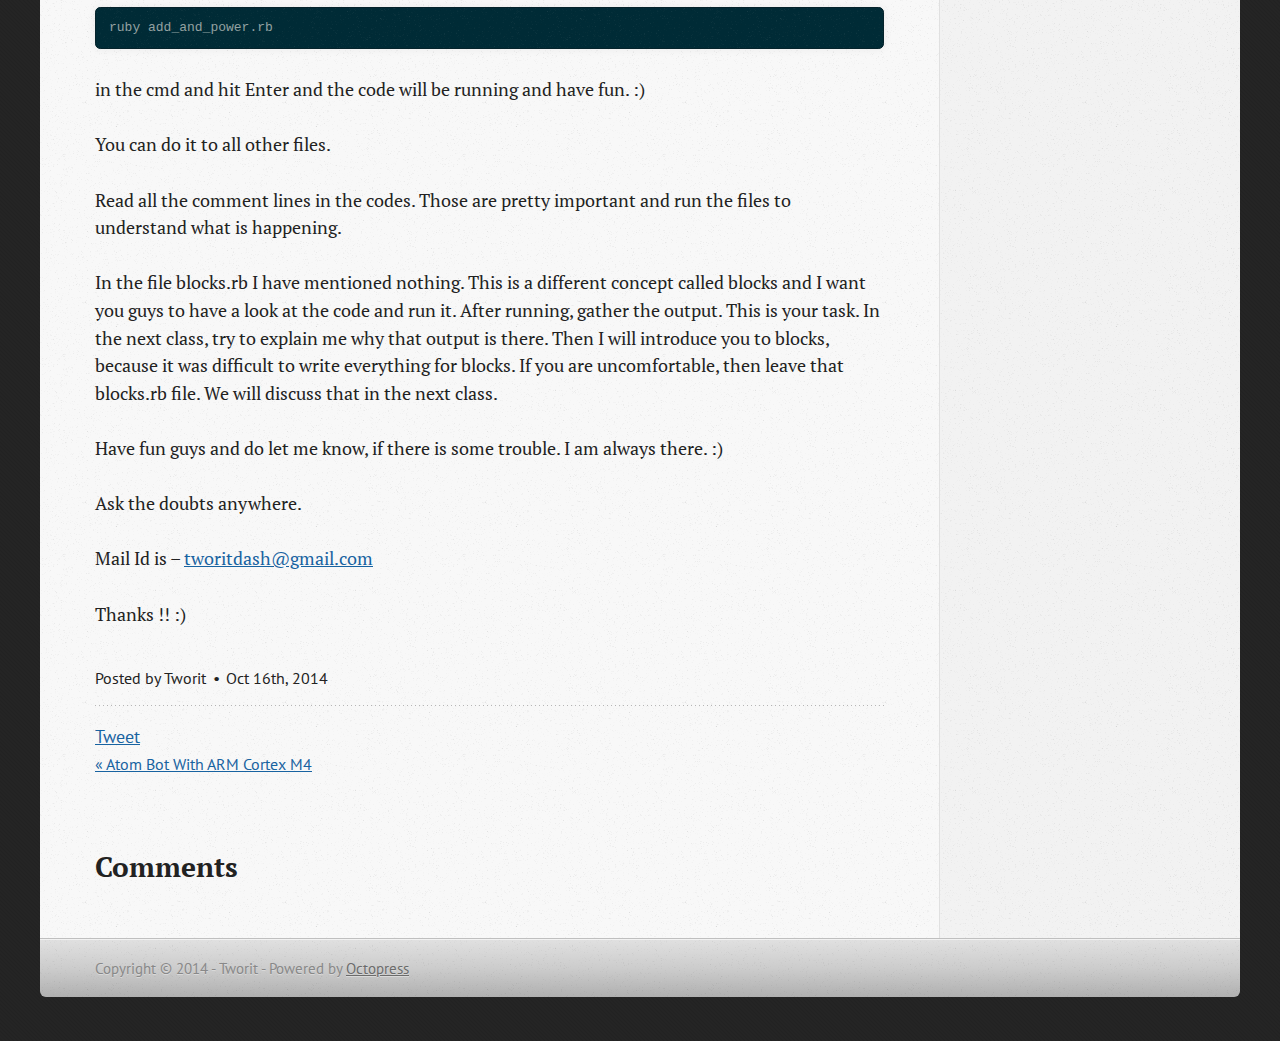
<file: blog/2014/10/16/ruby-class/index.html>
<!DOCTYPE html>
<!--[if IEMobile 7 ]><html class="no-js iem7"><![endif]-->
<!--[if lt IE 9]><html class="no-js lte-ie8"><![endif]-->
<!--[if (gt IE 8)|(gt IEMobile 7)|!(IEMobile)|!(IE)]><!--><html class="no-js" lang="en"><!--<![endif]-->
<head>
  <meta charset="utf-8">
  <title>Ruby Class - Blogs By Me</title>
  <meta name="author" content="Tworit">

  
  <meta name="description" content="This blog post is for the software zairza ruby class. Unfortunately the classes that I have taken were not effective due to technical issues and &hellip;">
  

  <!-- http://t.co/dKP3o1e -->
  <meta name="HandheldFriendly" content="True">
  <meta name="MobileOptimized" content="320">
  <meta name="viewport" content="width=device-width, initial-scale=1">

  
  <link rel="canonical" href="http://tworitdash.github.io/blog/2014/10/16/ruby-class">
  <link href="/favicon.png" rel="icon">
  <link href="/stylesheets/screen.css" media="screen, projection" rel="stylesheet" type="text/css">
  <link href="/atom.xml" rel="alternate" title="Blogs By Me" type="application/atom+xml">
  <script src="/javascripts/modernizr-2.0.js"></script>
  <script src="//ajax.googleapis.com/ajax/libs/jquery/1.9.1/jquery.min.js"></script>
  <script>!window.jQuery && document.write(unescape('%3Cscript src="./javascripts/libs/jquery.min.js"%3E%3C/script%3E'))</script>
  <script src="/javascripts/octopress.js" type="text/javascript"></script>
  <!--Fonts from Google"s Web font directory at http://google.com/webfonts -->
<link href="//fonts.googleapis.com/css?family=PT+Serif:regular,italic,bold,bolditalic" rel="stylesheet" type="text/css">
<link href="//fonts.googleapis.com/css?family=PT+Sans:regular,italic,bold,bolditalic" rel="stylesheet" type="text/css">

  

</head>

<body   >
  <header role="banner"><hgroup>
  <h1><a href="/blog">Blogs By Me</a></h1>
  
</hgroup>

</header>
  <nav role="navigation"><ul class="subscription" data-subscription="rss">
  <li><a href="/atom.xml" rel="subscribe-rss" title="subscribe via RSS">RSS</a></li>
  
</ul>
  
<form action="https://www.google.com/search" method="get">
  <fieldset role="search">
    <input type="hidden" name="q" value="site:tworitdash.github.io" />
    <input class="search" type="text" name="q" results="0" placeholder="Search"/>
  </fieldset>
</form>
  
<ul class="main-navigation">
	<li><a href="/">Home</a></li>
	<li><a href="/about">About</a></li>
  	<li><a href="/blog">Blog</a></li>
  	<li><a href="/blog/archives">Archives</a></li>
</ul>

</nav>
  <div id="main">
    <div id="content">
      <div>
<article class="hentry" role="article">
  
  <header>
    
      <h1 class="entry-title">Ruby Class</h1>
    
    
      <p class="meta">
        








  


<time datetime="2014-10-16T20:04:06+05:30" pubdate data-updated="true">Oct 16<span>th</span>, 2014</time>
        
           | <a href="#disqus_thread"
             data-disqus-identifier="http://tworitdash.github.io">Comments</a>
        
      </p>
    
  </header>


<div class="entry-content"><p>This blog post is for the software zairza ruby class.</p>

<p>Unfortunately the classes that I have taken were not effective due to technical issues and power cuts. So through this blog I will explain everything.It&rsquo;s again raining.So let&rsquo;s hack some codes now.</p>

<p>Installation Procedure:</p>

<p>For installation in windows go to
<a href="http://rubyinstaller.org/">Ruby Installer</a> and download the 2.0.0 version. While installing allow the installer to set the path for you.In short tick the blank spaces while installing to set the path.</p>

<p>And after that open up your command line (cmd) by pressing the windows button and searching for cmd in the search bar.</p>

<p>And write</p>

<pre><code>ruby -v
</code></pre>

<p>in the cmd and Enter.</p>

<p>If you find something like this</p>

<pre><code>ruby 2.0.0p451 (2014-02-24 revision 45167)
</code></pre>

<p>Then it&rsquo;s perfectly fine.</p>

<p>If you are getting some error message like</p>

<pre><code>ruby: no internal or external command
</code></pre>

<p>Then reinstall it and tick all the path configuration stuffs while installing.</p>

<p>Or follow the instructions here.
<a href="http://www.tutorialspoint.com/ruby/ruby_installation_windows.htm">TutorialsPoint</a></p>

<p>For Debian based systems go to
<a href="http://www.sdjournal.com/posts/ruby-with-rbenv-on-debian.html">Ruby with rbenv</a> and follow the instructions to install ruby with rbenv.</p>

<p>Text Editor:</p>

<p>For a good text editor go to
<a href="http://sublimetext.com/2">sublimetext</a>
and download as per your OS and install it.</p>

<p>Then go to</p>

<p><a href="http://github.com/tworitdash/ruby-class">Ruby Class</a></p>

<p>and click on download zip at the right hand bottom. It will download a zip file of my class codes and from the zip file extract all the files.</p>

<p>Make sure that you have the files like</p>

<pre><code>1. add_and_power.rb
2. cars.rb
3. age.rb
4. blocks.rb
5. loop.rb
6. README.md
</code></pre>

<p>in a folder (ruby-class-master).</p>

<p>Save the folder in Desktop. (Do this for now. Save it in Desktop only)</p>

<p>Forget the README.md file for now.</p>

<p>People who have the folder already(from the class) also need to do this because I have modified the files a bit.</p>

<p>Then again hit your windows button and search for sublime editor (or any other code editor you have) and do the following from the left hand top.</p>

<p>file &ndash;> open file-> Then go to the folder ruby-class-master (where u saved after extracting) and open the add_and_power.rb file.</p>

<p>You can do it to all other files and view the codes in the text editor. I have explained everything in the code files using comment lines (lines starting with a #).</p>

<p>And if I have mentioned to uncomment some lines just remove the # and it will be done. And if you are modifying anything, don&rsquo;t forget to save the files.(ctrl + s)</p>

<p>Running the codes:</p>

<p>open up your cmd:
you will get something like this</p>

<pre><code>C:\Users\your_pc_name &gt;
</code></pre>

<p>This is the current path where your cmd is. Then you need to go to the folder ruby-class-master so that you can access the files.For that you need to change the directory. I will teach those later in detail but for now save the folder ruby-class-master in Desktop.</p>

<p>Then run the command in cmd</p>

<pre><code>cd Desktop/ruby-class-master
</code></pre>

<p>Then Enter and you can see the change like</p>

<pre><code>C:\Users\your_pc_name\Desktop\ruby-class-master &gt;
</code></pre>

<p>If this comes, you are now in the ruby-class-master folder and you can access all the ruby files from there. If you are getting some errors, let me know. :)</p>

<p>To run a file , for example add_and_power.rb file, you just write</p>

<pre><code>ruby add_and_power.rb
</code></pre>

<p>in the cmd and hit Enter and the code will be running and have fun. :)</p>

<p>You can do it to all other files.</p>

<p>Read all the comment lines in the codes. Those are pretty important and run the files to understand what is happening.</p>

<p>In the file blocks.rb I have mentioned nothing. This is a different concept called blocks and I want you guys to have a look at the code and run it. After running, gather the output. This is your task. In the next class, try to explain me why that output is there. Then I will introduce you to blocks, because it was difficult to write everything for blocks. If you are uncomfortable, then leave that blocks.rb file. We will discuss that in the next class.</p>

<p>Have fun guys and do let me know, if there is some trouble. I am always there. :)</p>

<p>Ask the doubts anywhere.</p>

<p>Mail Id is &ndash; <a href="&#x6d;&#97;&#x69;&#108;&#x74;&#x6f;&#58;&#116;&#x77;&#x6f;&#x72;&#x69;&#116;&#x64;&#97;&#115;&#104;&#64;&#103;&#x6d;&#97;&#x69;&#108;&#x2e;&#x63;&#111;&#109;">&#116;&#119;&#x6f;&#x72;&#x69;&#x74;&#100;&#x61;&#x73;&#x68;&#x40;&#x67;&#x6d;&#x61;&#x69;&#108;&#x2e;&#99;&#111;&#x6d;</a></p>

<p>Thanks !! :)</p>
</div>


  <footer>
    <p class="meta">
      
  

<span class="byline author vcard">Posted by <span class="fn">Tworit</span></span>

      








  


<time datetime="2014-10-16T20:04:06+05:30" pubdate data-updated="true">Oct 16<span>th</span>, 2014</time>
      


    </p>
    
      <div class="sharing">
  
  <a href="//twitter.com/share" class="twitter-share-button" data-url="http://tworitdash.github.io/blog/2014/10/16/ruby-class/" data-via="tworitdash" data-counturl="http://tworitdash.github.io/blog/2014/10/16/ruby-class/" >Tweet</a>
  
  
  
</div>

    
    <p class="meta">
      
        <a class="basic-alignment left" href="/blog/2014/09/23/atom-bot-with-arm-cortex-m4/" title="Previous Post: Atom Bot With ARM Cortex M4">&laquo; Atom Bot With ARM Cortex M4</a>
      
      
    </p>
  </footer>
</article>

  <section>
    <h1>Comments</h1>
    <div id="disqus_thread" aria-live="polite"><noscript>Please enable JavaScript to view the <a href="http://disqus.com/?ref_noscript">comments powered by Disqus.</a></noscript>
</div>
  </section>

</div>

<aside class="sidebar">
  
    <section>
  <h1>Recent Posts</h1>
  <ul id="recent_posts">
    
      <li class="post">
        <a href="/blog/2014/10/16/ruby-class/">Ruby Class</a>
      </li>
    
      <li class="post">
        <a href="/blog/2014/09/23/atom-bot-with-arm-cortex-m4/">Atom Bot With ARM Cortex M4</a>
      </li>
    
      <li class="post">
        <a href="/blog/2014/07/05/colour-and-font-customizing/">Colour and Font Customizing</a>
      </li>
    
      <li class="post">
        <a href="/blog/2014/06/28/our-atom-bot/">Our Atom Bot</a>
      </li>
    
      <li class="post">
        <a href="/blog/2014/06/25/customizing-octopress-pages/">Customizing Octopress Pages</a>
      </li>
    
  </ul>
</section>

<section>
  <h1>GitHub Repos</h1>
  <ul id="gh_repos">
    <li class="loading">Status updating...</li>
  </ul>
  
  <script type="text/javascript">
    $(document).ready(function(){
        if (!window.jXHR){
            var jxhr = document.createElement('script');
            jxhr.type = 'text/javascript';
            jxhr.src = '/javascripts/libs/jXHR.js';
            var s = document.getElementsByTagName('script')[0];
            s.parentNode.insertBefore(jxhr, s);
        }

        github.showRepos({
            user: 'tworitdash',
            count: 0,
            skip_forks: true,
            target: '#gh_repos'
        });
    });
  </script>
  <script src="/javascripts/github.js" type="text/javascript"> </script>
</section>





<section>
     <h1>Tweets By Tworit</h1>
     <!-- PASTE THE WIDGET CODE HERE --> 
	<a class="twitter-timeline"  href="https://twitter.com/tworitdash"  data-widget-id="473842956395245568">Tweets by @tworitdash</a>
        <script>!function(d,s,id){var js,fjs=d.getElementsByTagName(s)[0],p=/^http:/.test(d.location)?'http':'https';if(!d.getElementById(id)){js=d.createElement(s);js.id=id;js.src=p+"://platform.twitter.com/widgets.js";fjs.parentNode.insertBefore(js,fjs);}}(document,"script","twitter-wjs");</script>
 </section>


  
</aside>


    </div>
  </div>
  <footer role="contentinfo"><p>
  Copyright &copy; 2014 - Tworit -
  <span class="credit">Powered by <a href="http://octopress.org">Octopress</a></span>
</p>

</footer>
  

<script type="text/javascript">
      var disqus_shortname = 'tworitdashin';
      
        
        // var disqus_developer = 1;
        var disqus_identifier = 'http://tworitdash.github.io/blog/2014/10/16/ruby-class/';
        var disqus_url = 'http://tworitdash.github.io/blog/2014/10/16/ruby-class/';
        var disqus_script = 'embed.js';
      
    (function () {
      var dsq = document.createElement('script'); dsq.type = 'text/javascript'; dsq.async = true;
      dsq.src = '//' + disqus_shortname + '.disqus.com/' + disqus_script;
      (document.getElementsByTagName('head')[0] || document.getElementsByTagName('body')[0]).appendChild(dsq);
    }());
</script>







  <script type="text/javascript">
    (function(){
      var twitterWidgets = document.createElement('script');
      twitterWidgets.type = 'text/javascript';
      twitterWidgets.async = true;
      twitterWidgets.src = '//platform.twitter.com/widgets.js';
      document.getElementsByTagName('head')[0].appendChild(twitterWidgets);
    })();
  </script>





</body>
</html>
</file>
<file: stylesheets/blog.css>
/*
 * Globals
 */

body {
  font-family: Georgia, "Times New Roman", Times, serif;
  color: #555;
}

h1, .h1,
h2, .h2,
h3, .h3,
h4, .h4,
h5, .h5,
h6, .h6 {
  margin-top: 0;
  font-family: "Helvetica Neue", Helvetica, Arial, sans-serif;
  font-weight: normal;
  color: #333;
}


/*
 * Override Bootstrap's default container.
 */

@media (min-width: 1200px) {
  .container {
    width: 970px;
  }
}


/*
 * Masthead for nav
 */

.blog-masthead {
  background-color: #428bca;
  box-shadow: inset 0 -2px 5px rgba(0,0,0,.1);
}

/* Nav links */
.blog-nav-item {
  position: relative;
  display: inline-block;
  padding: 10px;
  font-weight: 500;
  color: #cdddeb;
}
.blog-nav-item:hover,
.blog-nav-item:focus {
  color: #fff;
  text-decoration: none;
}

/* Active state gets a caret at the bottom */
.blog-nav .active {
  color: #fff;
}
.blog-nav .active:after {
  position: absolute;
  bottom: 0;
  left: 50%;
  width: 0;
  height: 0;
  margin-left: -5px;
  vertical-align: middle;
  content: " ";
  border-right:  5px solid transparent;
  border-bottom: 5px solid;
  border-left:   5px solid transparent;
}


/*
 * Blog name and description
 */

.blog-header {
  padding-top: 20px;
  padding-bottom: 20px;
}
.blog-title {
  margin-top: 30px;
  margin-bottom: 0;
  font-size: 60px;
  font-weight: normal;
}
.blog-description {
  font-size: 20px;
  color: #999;
}


/*
 * Main column and sidebar layout
 */

.blog-main {
  font-size: 18px;
  line-height: 1.5;
}

/* Sidebar modules for boxing content */
.sidebar-module {
  padding: 15px;
  margin: 0 -15px 15px;
}
.sidebar-module-inset {
  padding: 15px;
  background-color: #f5f5f5;
  border-radius: 4px;
}
.sidebar-module-inset p:last-child,
.sidebar-module-inset ul:last-child,
.sidebar-module-inset ol:last-child {
  margin-bottom: 0;
}



/* Pagination */
.pager {
  margin-bottom: 60px;
  text-align: left;
}
.pager > li > a {
  width: 140px;
  padding: 10px 20px;
  text-align: center;
  border-radius: 30px;
}


/*
 * Blog posts
 */

.blog-post {
  margin-bottom: 60px;
}
.blog-post-title {
  margin-bottom: 5px;
  font-size: 40px;
}
.blog-post-meta {
  margin-bottom: 20px;
  color: #000;
}


/*
 * Footer
 */

.blog-footer {
  padding: 40px 0;
  color: #999;
  text-align: center;
  background-color: #f9f9f9;
  border-top: 1px solid #e5e5e5;
}
</file>
<file: stylesheets/style2.css>
.image-space{
    
    padding-top: 10px;
    
}
.content-space{
    padding: 20px;
    font-family: Inconsolata;
</file>
<file: stylesheets/screen.css>
html,body,div,span,applet,object,iframe,h1,h2,h3,h4,h5,h6,p,blockquote,pre,a,abbr,acronym,address,big,cite,code,del,dfn,em,img,ins,kbd,q,s,samp,small,strike,strong,sub,sup,tt,var,b,u,i,center,dl,dt,dd,ol,ul,li,fieldset,form,label,legend,table,caption,tbody,tfoot,thead,tr,th,td,article,aside,canvas,details,embed,figure,figcaption,footer,header,hgroup,menu,nav,output,ruby,section,summary,time,mark,audio,video{margin:0;padding:0;border:0;font:inherit;font-size:100%;vertical-align:baseline}html{line-height:1}ol,ul{list-style:none}table{border-collapse:collapse;border-spacing:0}caption,th,td{text-align:left;font-weight:normal;vertical-align:middle}q,blockquote{quotes:none}q:before,q:after,blockquote:before,blockquote:after{content:"";content:none}a img{border:none}article,aside,details,figcaption,figure,footer,header,hgroup,menu,nav,section,summary{display:block}a{color:#1863a1}a:visited{color:#751590}a:focus{color:#0181eb}a:hover{color:#0181eb}a:active{color:#01579f}aside.sidebar a{color:#222}aside.sidebar a:focus{color:#0181eb}aside.sidebar a:hover{color:#0181eb}aside.sidebar a:active{color:#01579f}a{-webkit-transition:color 0.3s;-moz-transition:color 0.3s;-o-transition:color 0.3s;transition:color 0.3s}html{background:#252525 url('/images/line-tile.png?1403410682') top left}body>div{background:#f2f2f2 url('/images/noise.png?1403410682') top left;border-bottom:1px solid #bfbfbf}body>div>div{background:#f8f8f8 url('/images/noise.png?1403410682') top left;border-right:1px solid #e0e0e0}.heading,body>header h1,h1,h2,h3,h4,h5,h6{font-family:"PT Serif","Georgia","Helvetica Neue",Arial,sans-serif}.sans,body>header h2,article header p.meta,article>footer,#content .blog-index footer,html .gist .gist-file .gist-meta,#blog-archives a.category,#blog-archives time,aside.sidebar section,body>footer{font-family:"PT Sans","Helvetica Neue",Arial,sans-serif}.serif,body,#content .blog-index a[rel=full-article]{font-family:"PT Serif",Georgia,Times,"Times New Roman",serif}.mono,pre,code,tt,p code,li code{font-family:Menlo,Monaco,"Andale Mono","lucida console","Courier New",monospace}body>header h1{font-size:2.2em;font-family:"PT Serif","Georgia","Helvetica Neue",Arial,sans-serif;font-weight:normal;line-height:1.2em;margin-bottom:0.6667em}body>header h2{font-family:"PT Serif","Georgia","Helvetica Neue",Arial,sans-serif}body{line-height:1.5em;color:#222}h1{font-size:2.2em;line-height:1.2em}@media only screen and (min-width: 992px){body{font-size:1.15em}h1{font-size:2.6em;line-height:1.2em}}h1,h2,h3,h4,h5,h6{text-rendering:optimizelegibility;margin-bottom:1em;font-weight:bold}h2,section h1{font-size:1.5em}h3,section h2,section section h1{font-size:1.3em}h4,section h3,section section h2,section section section h1{font-size:1em}h5,section h4,section section h3{font-size:.9em}h6,section h5,section section h4,section section section h3{font-size:.8em}p,article blockquote,ul,ol{margin-bottom:1.5em}ul{list-style-type:disc}ul ul{list-style-type:circle;margin-bottom:0px}ul ul ul{list-style-type:square;margin-bottom:0px}ol{list-style-type:decimal}ol ol{list-style-type:lower-alpha;margin-bottom:0px}ol ol ol{list-style-type:lower-roman;margin-bottom:0px}ul,ul ul,ul ol,ol,ol ul,ol ol{margin-left:1.3em}ul ul,ul ol,ol ul,ol ol{margin-bottom:0em}strong{font-weight:bold}em{font-style:italic}sup,sub{font-size:0.75em;position:relative;display:inline-block;padding:0 .2em;line-height:.8em}sup{top:-.5em}sub{bottom:-.5em}a[rev='footnote']{font-size:.75em;padding:0 .3em;line-height:1}q{font-style:italic}q:before{content:"\201C"}q:after{content:"\201D"}em,dfn{font-style:italic}strong,dfn{font-weight:bold}del,s{text-decoration:line-through}abbr,acronym{border-bottom:1px dotted;cursor:help}hr{margin-bottom:0.2em}small{font-size:.8em}big{font-size:1.2em}article blockquote{font-style:italic;position:relative;font-size:1.2em;line-height:1.5em;padding-left:1em;border-left:4px solid rgba(170,170,170,0.5)}article blockquote cite{font-style:italic}article blockquote cite a{color:#aaa !important;word-wrap:break-word}article blockquote cite:before{content:'\2014';padding-right:.3em;padding-left:.3em;color:#aaa}@media only screen and (min-width: 992px){article blockquote{padding-left:1.5em;border-left-width:4px}}.pullquote-right:before,.pullquote-left:before{padding:0;border:none;content:attr(data-pullquote);float:right;width:45%;margin:.5em 0 1em 1.5em;position:relative;top:7px;font-size:1.4em;line-height:1.45em}.pullquote-left:before{float:left;margin:.5em 1.5em 1em 0}.force-wrap,article a,aside.sidebar a{white-space:-moz-pre-wrap;white-space:-pre-wrap;white-space:-o-pre-wrap;white-space:pre-wrap;word-wrap:break-word}.group,body>header,body>nav,body>footer,body #content>article,body #content>div>article,body #content>div>section,body div.pagination,aside.sidebar,#main,#content,.sidebar{*zoom:1}.group:after,body>header:after,body>nav:after,body>footer:after,body #content>article:after,body #content>div>section:after,body div.pagination:after,#main:after,#content:after,.sidebar:after{content:"";display:table;clear:both}body{-webkit-text-size-adjust:none;max-width:1200px;position:relative;margin:0 auto}body>header,body>nav,body>footer,body #content>article,body #content>div>article,body #content>div>section{padding-left:18px;padding-right:18px}@media only screen and (min-width: 480px){body>header,body>nav,body>footer,body #content>article,body #content>div>article,body #content>div>section{padding-left:25px;padding-right:25px}}@media only screen and (min-width: 768px){body>header,body>nav,body>footer,body #content>article,body #content>div>article,body #content>div>section{padding-left:35px;padding-right:35px}}@media only screen and (min-width: 992px){body>header,body>nav,body>footer,body #content>article,body #content>div>article,body #content>div>section{padding-left:55px;padding-right:55px}}body div.pagination{margin-left:18px;margin-right:18px}@media only screen and (min-width: 480px){body div.pagination{margin-left:25px;margin-right:25px}}@media only screen and (min-width: 768px){body div.pagination{margin-left:35px;margin-right:35px}}@media only screen and (min-width: 992px){body div.pagination{margin-left:55px;margin-right:55px}}body>header{font-size:1em;padding-top:1.5em;padding-bottom:1.5em}#content{overflow:hidden}#content>div,#content>article{width:100%}aside.sidebar{float:none;padding:0 18px 1px;background-color:#f7f7f7;border-top:1px solid #e0e0e0}.flex-content,article img,article video,article .flash-video,aside.sidebar img{max-width:100%;height:auto}.basic-alignment.left,article img.left,article video.left,article .left.flash-video,aside.sidebar img.left{float:left;margin-right:1.5em}.basic-alignment.right,article img.right,article video.right,article .right.flash-video,aside.sidebar img.right{float:right;margin-left:1.5em}.basic-alignment.center,article img.center,article video.center,article .center.flash-video,aside.sidebar img.center{display:block;margin:0 auto 1.5em}.basic-alignment.left,article img.left,article video.left,article .left.flash-video,aside.sidebar img.left,.basic-alignment.right,article img.right,article video.right,article .right.flash-video,aside.sidebar img.right{margin-bottom:.8em}.toggle-sidebar,.no-sidebar .toggle-sidebar{display:none}@media only screen and (min-width: 750px){body.sidebar-footer aside.sidebar{float:none;width:auto;clear:left;margin:0;padding:0 35px 1px;background-color:#f7f7f7;border-top:1px solid #eaeaea}body.sidebar-footer aside.sidebar section.odd,body.sidebar-footer aside.sidebar section.even{float:left;width:48%}body.sidebar-footer aside.sidebar section.odd{margin-left:0}body.sidebar-footer aside.sidebar section.even{margin-left:4%}body.sidebar-footer aside.sidebar.thirds section{width:30%;margin-left:5%}body.sidebar-footer aside.sidebar.thirds section.first{margin-left:0;clear:both}}body.sidebar-footer #content{margin-right:0px}body.sidebar-footer .toggle-sidebar{display:none}@media only screen and (min-width: 550px){body>header{font-size:1em}}@media only screen and (min-width: 750px){aside.sidebar{float:none;width:auto;clear:left;margin:0;padding:0 35px 1px;background-color:#f7f7f7;border-top:1px solid #eaeaea}aside.sidebar section.odd,aside.sidebar section.even{float:left;width:48%}aside.sidebar section.odd{margin-left:0}aside.sidebar section.even{margin-left:4%}aside.sidebar.thirds section{width:30%;margin-left:5%}aside.sidebar.thirds section.first{margin-left:0;clear:both}}@media only screen and (min-width: 768px){body{-webkit-text-size-adjust:auto}body>header{font-size:1.2em}#main{padding:0;margin:0 auto}#content{overflow:visible;margin-right:240px;position:relative}.no-sidebar #content{margin-right:0;border-right:0}.collapse-sidebar #content{margin-right:20px}#content>div,#content>article{padding-top:17.5px;padding-bottom:17.5px;float:left}aside.sidebar{width:210px;padding:0 15px 15px;background:none;clear:none;float:left;margin:0 -100% 0 0}aside.sidebar section{width:auto;margin-left:0}aside.sidebar section.odd,aside.sidebar section.even{float:none;width:auto;margin-left:0}.collapse-sidebar aside.sidebar{float:none;width:auto;clear:left;margin:0;padding:0 35px 1px;background-color:#f7f7f7;border-top:1px solid #eaeaea}.collapse-sidebar aside.sidebar section.odd,.collapse-sidebar aside.sidebar section.even{float:left;width:48%}.collapse-sidebar aside.sidebar section.odd{margin-left:0}.collapse-sidebar aside.sidebar section.even{margin-left:4%}.collapse-sidebar aside.sidebar.thirds section{width:30%;margin-left:5%}.collapse-sidebar aside.sidebar.thirds section.first{margin-left:0;clear:both}}@media only screen and (min-width: 992px){body>header{font-size:1.3em}#content{margin-right:300px}#content>div,#content>article{padding-top:27.5px;padding-bottom:27.5px}aside.sidebar{width:260px;padding:1.2em 20px 20px}.collapse-sidebar aside.sidebar{padding-left:55px;padding-right:55px}}@media only screen and (min-width: 768px){ul,ol{margin-left:0}}body>header{background:#333}body>header h1{display:inline-block;margin:0}body>header h1 a,body>header h1 a:visited,body>header h1 a:hover{color:#f2f2f2;text-decoration:none}body>header h2{margin:.2em 0 0;font-size:1em;color:#aaa;font-weight:normal}body>nav{position:relative;background-color:#ccc;background:url('/images/noise.png?1403410682'),-webkit-gradient(linear, 50% 0%, 50% 100%, color-stop(0%, #e0e0e0), color-stop(50%, #cccccc), color-stop(100%, #b0b0b0));background:url('/images/noise.png?1403410682'),-webkit-linear-gradient(#e0e0e0,#cccccc,#b0b0b0);background:url('/images/noise.png?1403410682'),-moz-linear-gradient(#e0e0e0,#cccccc,#b0b0b0);background:url('/images/noise.png?1403410682'),-o-linear-gradient(#e0e0e0,#cccccc,#b0b0b0);background:url('/images/noise.png?1403410682'),linear-gradient(#e0e0e0,#cccccc,#b0b0b0);border-top:1px solid #f2f2f2;border-bottom:1px solid #8c8c8c;padding-top:.35em;padding-bottom:.35em}body>nav form{-webkit-background-clip:padding;-moz-background-clip:padding;background-clip:padding-box;margin:0;padding:0}body>nav form .search{padding:.3em .5em 0;font-size:.85em;font-family:"PT Sans","Helvetica Neue",Arial,sans-serif;line-height:1.1em;width:95%;-webkit-border-radius:0.5em;-moz-border-radius:0.5em;-ms-border-radius:0.5em;-o-border-radius:0.5em;border-radius:0.5em;-webkit-background-clip:padding;-moz-background-clip:padding;background-clip:padding-box;-webkit-box-shadow:#d1d1d1 0 1px;-moz-box-shadow:#d1d1d1 0 1px;box-shadow:#d1d1d1 0 1px;background-color:#f2f2f2;border:1px solid #b3b3b3;color:#888}body>nav form .search:focus{color:#444;border-color:#80b1df;-webkit-box-shadow:#80b1df 0 0 4px,#80b1df 0 0 3px inset;-moz-box-shadow:#80b1df 0 0 4px,#80b1df 0 0 3px inset;box-shadow:#80b1df 0 0 4px,#80b1df 0 0 3px inset;background-color:#fff;outline:none}body>nav fieldset[role=search]{float:right;width:48%}body>nav fieldset.mobile-nav{float:left;width:48%}body>nav fieldset.mobile-nav select{width:100%;font-size:.8em;border:1px solid #888}body>nav ul{display:none}@media only screen and (min-width: 550px){body>nav{font-size:.9em}body>nav ul{margin:0;padding:0;border:0;overflow:hidden;*zoom:1;float:left;display:block;padding-top:.15em}body>nav ul li{list-style-image:none;list-style-type:none;margin-left:0;white-space:nowrap;display:inline;float:left;padding-left:0;padding-right:0}body>nav ul li:first-child,body>nav ul li.first{padding-left:0}body>nav ul li:last-child{padding-right:0}body>nav ul li.last{padding-right:0}body>nav ul.subscription{margin-left:.8em;float:right}body>nav ul.subscription li:last-child a{padding-right:0}body>nav ul li{margin:0}body>nav a{color:#6b6b6b;font-family:"PT Sans","Helvetica Neue",Arial,sans-serif;text-shadow:#ebebeb 0 1px;float:left;text-decoration:none;font-size:1.1em;padding:.1em 0;line-height:1.5em}body>nav a:visited{color:#6b6b6b}body>nav a:hover{color:#2b2b2b}body>nav li+li{border-left:1px solid #b0b0b0;margin-left:.8em}body>nav li+li a{padding-left:.8em;border-left:1px solid #dedede}body>nav form{float:right;text-align:left;padding-left:.8em;width:175px}body>nav form .search{width:93%;font-size:.95em;line-height:1.2em}body>nav ul[data-subscription$=email]+form{width:97px}body>nav ul[data-subscription$=email]+form .search{width:91%}body>nav fieldset.mobile-nav{display:none}body>nav fieldset[role=search]{width:99%}}@media only screen and (min-width: 992px){body>nav form{width:215px}body>nav ul[data-subscription$=email]+form{width:147px}}.no-placeholder body>nav .search{background:#f2f2f2 url('/images/search.png?1403410682') 0.3em 0.25em no-repeat;text-indent:1.3em}@media only screen and (min-width: 550px){.maskImage body>nav ul[data-subscription$=email]+form{width:123px}}@media only screen and (min-width: 992px){.maskImage body>nav ul[data-subscription$=email]+form{width:173px}}.maskImage ul.subscription{position:relative;top:.2em}.maskImage ul.subscription li,.maskImage ul.subscription a{border:0;padding:0}.maskImage a[rel=subscribe-rss]{position:relative;top:0px;text-indent:-999999em;background-color:#dedede;border:0;padding:0}.maskImage a[rel=subscribe-rss],.maskImage a[rel=subscribe-rss]:after{-webkit-mask-image:url('/images/rss.png?1403410682');-moz-mask-image:url('/images/rss.png?1403410682');-ms-mask-image:url('/images/rss.png?1403410682');-o-mask-image:url('/images/rss.png?1403410682');mask-image:url('/images/rss.png?1403410682');-webkit-mask-repeat:no-repeat;-moz-mask-repeat:no-repeat;-ms-mask-repeat:no-repeat;-o-mask-repeat:no-repeat;mask-repeat:no-repeat;width:22px;height:22px}.maskImage a[rel=subscribe-rss]:after{content:"";position:absolute;top:-1px;left:0;background-color:#ababab}.maskImage a[rel=subscribe-rss]:hover:after{background-color:#9e9e9e}.maskImage a[rel=subscribe-email]{position:relative;top:0px;text-indent:-999999em;background-color:#dedede;border:0;padding:0}.maskImage a[rel=subscribe-email],.maskImage a[rel=subscribe-email]:after{-webkit-mask-image:url('/images/email.png?1403410682');-moz-mask-image:url('/images/email.png?1403410682');-ms-mask-image:url('/images/email.png?1403410682');-o-mask-image:url('/images/email.png?1403410682');mask-image:url('/images/email.png?1403410682');-webkit-mask-repeat:no-repeat;-moz-mask-repeat:no-repeat;-ms-mask-repeat:no-repeat;-o-mask-repeat:no-repeat;mask-repeat:no-repeat;width:28px;height:22px}.maskImage a[rel=subscribe-email]:after{content:"";position:absolute;top:-1px;left:0;background-color:#ababab}.maskImage a[rel=subscribe-email]:hover:after{background-color:#9e9e9e}article{padding-top:1em}article header{position:relative;padding-top:2em;padding-bottom:1em;margin-bottom:1em;background:url('[data-uri]') bottom left repeat-x}article header h1{margin:0}article header h1 a{text-decoration:none}article header h1 a:hover{text-decoration:underline}article header p{font-size:.9em;color:#aaa;margin:0}article header p.meta{text-transform:uppercase;position:absolute;top:0}@media only screen and (min-width: 768px){article header{margin-bottom:1.5em;padding-bottom:1em;background:url('[data-uri]') bottom left repeat-x}}article h2{padding-top:0.8em;background:url('[data-uri]') top left repeat-x}.entry-content article h2:first-child,article header+h2{padding-top:0}article h2:first-child,article header+h2{background:none}article .feature{padding-top:.5em;margin-bottom:1em;padding-bottom:1em;background:url('[data-uri]') bottom left repeat-x;font-size:2.0em;font-style:italic;line-height:1.3em}article img,article video,article .flash-video{-webkit-border-radius:0.3em;-moz-border-radius:0.3em;-ms-border-radius:0.3em;-o-border-radius:0.3em;border-radius:0.3em;-webkit-box-shadow:rgba(0,0,0,0.15) 0 1px 4px;-moz-box-shadow:rgba(0,0,0,0.15) 0 1px 4px;box-shadow:rgba(0,0,0,0.15) 0 1px 4px;-webkit-box-sizing:border-box;-moz-box-sizing:border-box;box-sizing:border-box;border:#fff 0.5em solid}article video,article .flash-video{margin:0 auto 1.5em}article video{display:block;width:100%}article .flash-video>div{position:relative;display:block;padding-bottom:56.25%;padding-top:1px;height:0;overflow:hidden}article .flash-video>div iframe,article .flash-video>div object,article .flash-video>div embed{position:absolute;top:0;left:0;width:100%;height:100%}article>footer{padding-bottom:2.5em;margin-top:2em}article>footer p.meta{margin-bottom:.8em;font-size:.85em;clear:both;overflow:hidden}.blog-index article+article{background:url('[data-uri]') top left repeat-x}#content .blog-index{padding-top:0;padding-bottom:0}#content .blog-index article{padding-top:2em}#content .blog-index article header{background:none;padding-bottom:0}#content .blog-index article h1{font-size:2.2em}#content .blog-index article h1 a{color:inherit}#content .blog-index article h1 a:hover{color:#0181eb}#content .blog-index a[rel=full-article]{background:#ebebeb;display:inline-block;padding:.4em .8em;margin-right:.5em;text-decoration:none;color:#666;-webkit-transition:background-color 0.5s;-moz-transition:background-color 0.5s;-o-transition:background-color 0.5s;transition:background-color 0.5s}#content .blog-index a[rel=full-article]:hover{background:#0181eb;text-shadow:none;color:#f8f8f8}#content .blog-index footer{margin-top:1em}.separator,article>footer .byline+time:before,article>footer time+time:before,article>footer .comments:before,article>footer .byline ~ .categories:before{content:"\2022 ";padding:0 .4em 0 .2em;display:inline-block}#content div.pagination{text-align:center;font-size:.95em;position:relative;background:url('[data-uri]') top left repeat-x;padding-top:1.5em;padding-bottom:1.5em}#content div.pagination a{text-decoration:none;color:#aaa}#content div.pagination a.prev{position:absolute;left:0}#content div.pagination a.next{position:absolute;right:0}#content div.pagination a:hover{color:#0181eb}#content div.pagination a[href*=archive]:before,#content div.pagination a[href*=archive]:after{content:'\2014';padding:0 .3em}p.meta+.sharing{padding-top:1em;padding-left:0;background:url('[data-uri]') top left repeat-x}#fb-root{display:none}.highlight,html .gist .gist-file .gist-syntax .gist-highlight{border:1px solid #05232b !important}.highlight table td.code,html .gist .gist-file .gist-syntax .gist-highlight table td.code{width:100%}.highlight .line-numbers,html .gist .gist-file .gist-syntax .highlight .line_numbers{text-align:right;font-size:13px;line-height:1.45em;background:#073642 url('/images/noise.png?1403410682') top left !important;border-right:1px solid #00232c !important;-webkit-box-shadow:#083e4b -1px 0 inset;-moz-box-shadow:#083e4b -1px 0 inset;box-shadow:#083e4b -1px 0 inset;text-shadow:#021014 0 -1px;padding:.8em !important;-webkit-border-radius:0;-moz-border-radius:0;-ms-border-radius:0;-o-border-radius:0;border-radius:0}.highlight .line-numbers span,html .gist .gist-file .gist-syntax .highlight .line_numbers span{color:#586e75 !important}figure.code,.gist-file,pre{-webkit-box-shadow:rgba(0,0,0,0.06) 0 0 10px;-moz-box-shadow:rgba(0,0,0,0.06) 0 0 10px;box-shadow:rgba(0,0,0,0.06) 0 0 10px}figure.code .highlight pre,.gist-file .highlight pre,pre .highlight pre{-webkit-box-shadow:none;-moz-box-shadow:none;box-shadow:none}.gist .highlight *::-moz-selection,figure.code .highlight *::-moz-selection{background:#386774;color:inherit;text-shadow:#002b36 0 1px}.gist .highlight *::-webkit-selection,figure.code .highlight *::-webkit-selection{background:#386774;color:inherit;text-shadow:#002b36 0 1px}.gist .highlight *::selection,figure.code .highlight *::selection{background:#386774;color:inherit;text-shadow:#002b36 0 1px}html .gist .gist-file{margin-bottom:1.8em;position:relative;border:none;padding-top:26px !important}html .gist .gist-file .highlight{margin-bottom:0}html .gist .gist-file .gist-syntax{border-bottom:0 !important;background:none !important}html .gist .gist-file .gist-syntax .gist-highlight{background:#002b36 !important}html .gist .gist-file .gist-syntax .highlight pre{padding:0}html .gist .gist-file .gist-meta{padding:.6em 0.8em;border:1px solid #083e4b !important;color:#586e75;font-size:.7em !important;background:#073642 url('/images/noise.png?1403410682') top left;line-height:1.5em}html .gist .gist-file .gist-meta a{color:#75878b !important;text-decoration:none}html .gist .gist-file .gist-meta a:hover{text-decoration:underline}html .gist .gist-file .gist-meta a:hover{color:#93a1a1 !important}html .gist .gist-file .gist-meta a[href*='#file']{position:absolute;top:0;left:0;right:-10px;color:#474747 !important}html .gist .gist-file .gist-meta a[href*='#file']:hover{color:#1863a1 !important}html .gist .gist-file .gist-meta a[href*=raw]{top:.4em}pre{background:#002b36 url('/images/noise.png?1403410682') top left;-webkit-border-radius:0.4em;-moz-border-radius:0.4em;-ms-border-radius:0.4em;-o-border-radius:0.4em;border-radius:0.4em;border:1px solid #05232b;line-height:1.45em;font-size:13px;margin-bottom:2.1em;padding:.8em 1em;color:#93a1a1;overflow:auto}h3.filename+pre{-moz-border-radius-topleft:0px;-webkit-border-top-left-radius:0px;border-top-left-radius:0px;-moz-border-radius-topright:0px;-webkit-border-top-right-radius:0px;border-top-right-radius:0px}p code,li code{display:inline-block;white-space:no-wrap;background:#fff;font-size:.8em;line-height:1.5em;color:#555;border:1px solid #ddd;-webkit-border-radius:0.4em;-moz-border-radius:0.4em;-ms-border-radius:0.4em;-o-border-radius:0.4em;border-radius:0.4em;padding:0 .3em;margin:-1px 0}p pre code,li pre code{font-size:1em !important;background:none;border:none}.pre-code,html .gist .gist-file .gist-syntax .highlight pre,.highlight code{font-family:Menlo,Monaco,"Andale Mono","lucida console","Courier New",monospace !important;overflow:scroll;overflow-y:hidden;display:block;padding:.8em;overflow-x:auto;line-height:1.45em;background:#002b36 url('/images/noise.png?1403410682') top left !important;color:#93a1a1 !important}.pre-code span,html .gist .gist-file .gist-syntax .highlight pre span,.highlight code span{color:#93a1a1 !important}.pre-code span,html .gist .gist-file .gist-syntax .highlight pre span,.highlight code span{font-style:normal !important;font-weight:normal !important}.pre-code .c,html .gist .gist-file .gist-syntax .highlight pre .c,.highlight code .c{color:#586e75 !important;font-style:italic !important}.pre-code .cm,html .gist .gist-file .gist-syntax .highlight pre .cm,.highlight code .cm{color:#586e75 !important;font-style:italic !important}.pre-code .cp,html .gist .gist-file .gist-syntax .highlight pre .cp,.highlight code .cp{color:#586e75 !important;font-style:italic !important}.pre-code .c1,html .gist .gist-file .gist-syntax .highlight pre .c1,.highlight code .c1{color:#586e75 !important;font-style:italic !important}.pre-code .cs,html .gist .gist-file .gist-syntax .highlight pre .cs,.highlight code .cs{color:#586e75 !important;font-weight:bold !important;font-style:italic !important}.pre-code .err,html .gist .gist-file .gist-syntax .highlight pre .err,.highlight code .err{color:#dc322f !important;background:none !important}.pre-code .k,html .gist .gist-file .gist-syntax .highlight pre .k,.highlight code .k{color:#cb4b16 !important}.pre-code .o,html .gist .gist-file .gist-syntax .highlight pre .o,.highlight code .o{color:#93a1a1 !important;font-weight:bold !important}.pre-code .p,html .gist .gist-file .gist-syntax .highlight pre .p,.highlight code .p{color:#93a1a1 !important}.pre-code .ow,html .gist .gist-file .gist-syntax .highlight pre .ow,.highlight code .ow{color:#2aa198 !important;font-weight:bold !important}.pre-code .gd,html .gist .gist-file .gist-syntax .highlight pre .gd,.highlight code .gd{color:#93a1a1 !important;background-color:#372c34 !important;display:inline-block}.pre-code .gd .x,html .gist .gist-file .gist-syntax .highlight pre .gd .x,.highlight code .gd .x{color:#93a1a1 !important;background-color:#4d2d33 !important;display:inline-block}.pre-code .ge,html .gist .gist-file .gist-syntax .highlight pre .ge,.highlight code .ge{color:#93a1a1 !important;font-style:italic !important}.pre-code .gh,html .gist .gist-file .gist-syntax .highlight pre .gh,.highlight code .gh{color:#586e75 !important}.pre-code .gi,html .gist .gist-file .gist-syntax .highlight pre .gi,.highlight code .gi{color:#93a1a1 !important;background-color:#1a412b !important;display:inline-block}.pre-code .gi .x,html .gist .gist-file .gist-syntax .highlight pre .gi .x,.highlight code .gi .x{color:#93a1a1 !important;background-color:#355720 !important;display:inline-block}.pre-code .gs,html .gist .gist-file .gist-syntax .highlight pre .gs,.highlight code .gs{color:#93a1a1 !important;font-weight:bold !important}.pre-code .gu,html .gist .gist-file .gist-syntax .highlight pre .gu,.highlight code .gu{color:#6c71c4 !important}.pre-code .kc,html .gist .gist-file .gist-syntax .highlight pre .kc,.highlight code .kc{color:#859900 !important;font-weight:bold !important}.pre-code .kd,html .gist .gist-file .gist-syntax .highlight pre .kd,.highlight code .kd{color:#268bd2 !important}.pre-code .kp,html .gist .gist-file .gist-syntax .highlight pre .kp,.highlight code .kp{color:#cb4b16 !important;font-weight:bold !important}.pre-code .kr,html .gist .gist-file .gist-syntax .highlight pre .kr,.highlight code .kr{color:#d33682 !important;font-weight:bold !important}.pre-code .kt,html .gist .gist-file .gist-syntax .highlight pre .kt,.highlight code .kt{color:#2aa198 !important}.pre-code .n,html .gist .gist-file .gist-syntax .highlight pre .n,.highlight code .n{color:#268bd2 !important}.pre-code .na,html .gist .gist-file .gist-syntax .highlight pre .na,.highlight code .na{color:#268bd2 !important}.pre-code .nb,html .gist .gist-file .gist-syntax .highlight pre .nb,.highlight code .nb{color:#859900 !important}.pre-code .nc,html .gist .gist-file .gist-syntax .highlight pre .nc,.highlight code .nc{color:#d33682 !important}.pre-code .no,html .gist .gist-file .gist-syntax .highlight pre .no,.highlight code .no{color:#b58900 !important}.pre-code .nl,html .gist .gist-file .gist-syntax .highlight pre .nl,.highlight code .nl{color:#859900 !important}.pre-code .ne,html .gist .gist-file .gist-syntax .highlight pre .ne,.highlight code .ne{color:#268bd2 !important;font-weight:bold !important}.pre-code .nf,html .gist .gist-file .gist-syntax .highlight pre .nf,.highlight code .nf{color:#268bd2 !important;font-weight:bold !important}.pre-code .nn,html .gist .gist-file .gist-syntax .highlight pre .nn,.highlight code .nn{color:#b58900 !important}.pre-code .nt,html .gist .gist-file .gist-syntax .highlight pre .nt,.highlight code .nt{color:#268bd2 !important;font-weight:bold !important}.pre-code .nx,html .gist .gist-file .gist-syntax .highlight pre .nx,.highlight code .nx{color:#b58900 !important}.pre-code .vg,html .gist .gist-file .gist-syntax .highlight pre .vg,.highlight code .vg{color:#268bd2 !important}.pre-code .vi,html .gist .gist-file .gist-syntax .highlight pre .vi,.highlight code .vi{color:#268bd2 !important}.pre-code .nv,html .gist .gist-file .gist-syntax .highlight pre .nv,.highlight code .nv{color:#268bd2 !important}.pre-code .mf,html .gist .gist-file .gist-syntax .highlight pre .mf,.highlight code .mf{color:#2aa198 !important}.pre-code .m,html .gist .gist-file .gist-syntax .highlight pre .m,.highlight code .m{color:#2aa198 !important}.pre-code .mh,html .gist .gist-file .gist-syntax .highlight pre .mh,.highlight code .mh{color:#2aa198 !important}.pre-code .mi,html .gist .gist-file .gist-syntax .highlight pre .mi,.highlight code .mi{color:#2aa198 !important}.pre-code .s,html .gist .gist-file .gist-syntax .highlight pre .s,.highlight code .s{color:#2aa198 !important}.pre-code .sd,html .gist .gist-file .gist-syntax .highlight pre .sd,.highlight code .sd{color:#2aa198 !important}.pre-code .s2,html .gist .gist-file .gist-syntax .highlight pre .s2,.highlight code .s2{color:#2aa198 !important}.pre-code .se,html .gist .gist-file .gist-syntax .highlight pre .se,.highlight code .se{color:#dc322f !important}.pre-code .si,html .gist .gist-file .gist-syntax .highlight pre .si,.highlight code .si{color:#268bd2 !important}.pre-code .sr,html .gist .gist-file .gist-syntax .highlight pre .sr,.highlight code .sr{color:#2aa198 !important}.pre-code .s1,html .gist .gist-file .gist-syntax .highlight pre .s1,.highlight code .s1{color:#2aa198 !important}.pre-code div .gd,html .gist .gist-file .gist-syntax .highlight pre div .gd,.highlight code div .gd,.pre-code div .gd .x,html .gist .gist-file .gist-syntax .highlight pre div .gd .x,.highlight code div .gd .x,.pre-code div .gi,html .gist .gist-file .gist-syntax .highlight pre div .gi,.highlight code div .gi,.pre-code div .gi .x,html .gist .gist-file .gist-syntax .highlight pre div .gi .x,.highlight code div .gi .x{display:inline-block;width:100%}.highlight,.gist-highlight{margin-bottom:1.8em;background:#002b36;overflow-y:hidden;overflow-x:auto}.highlight pre,.gist-highlight pre{background:none;-webkit-border-radius:0px;-moz-border-radius:0px;-ms-border-radius:0px;-o-border-radius:0px;border-radius:0px;border:none;padding:0;margin-bottom:0}pre::-webkit-scrollbar,.highlight::-webkit-scrollbar,.gist-highlight::-webkit-scrollbar{height:.5em;background:rgba(255,255,255,0.15)}pre::-webkit-scrollbar-thumb:horizontal,.highlight::-webkit-scrollbar-thumb:horizontal,.gist-highlight::-webkit-scrollbar-thumb:horizontal{background:rgba(255,255,255,0.2);-webkit-border-radius:4px;border-radius:4px}.highlight code{background:#000}figure.code{background:none;padding:0;border:0;margin-bottom:1.5em}figure.code pre{margin-bottom:0}figure.code figcaption{position:relative}figure.code .highlight{margin-bottom:0}.code-title,html .gist .gist-file .gist-meta a[href*='#file'],h3.filename,figure.code figcaption{text-align:center;font-size:13px;line-height:2em;text-shadow:#cbcccc 0 1px 0;color:#474747;font-weight:normal;margin-bottom:0;-moz-border-radius-topleft:5px;-webkit-border-top-left-radius:5px;border-top-left-radius:5px;-moz-border-radius-topright:5px;-webkit-border-top-right-radius:5px;border-top-right-radius:5px;font-family:"Helvetica Neue", Arial, "Lucida Grande", "Lucida Sans Unicode", Lucida, sans-serif;background:#aaa url('/images/code_bg.png?1403410682') top repeat-x;border:1px solid #565656;border-top-color:#cbcbcb;border-left-color:#a5a5a5;border-right-color:#a5a5a5;border-bottom:0}.download-source,html .gist .gist-file .gist-meta a[href*=raw],figure.code figcaption a{position:absolute;right:.8em;text-decoration:none;color:#666 !important;z-index:1;font-size:13px;text-shadow:#cbcccc 0 1px 0;padding-left:3em}.download-source:hover,html .gist .gist-file .gist-meta a[href*=raw]:hover,figure.code figcaption a:hover{text-decoration:underline}#archive #content>div,#archive #content>div>article{padding-top:0}#blog-archives{color:#aaa}#blog-archives article{padding:1em 0 1em;position:relative;background:url('[data-uri]') bottom left repeat-x}#blog-archives article:last-child{background:none}#blog-archives article footer{padding:0;margin:0}#blog-archives h1{color:#222;margin-bottom:.3em}#blog-archives h2{display:none}#blog-archives h1{font-size:1.5em}#blog-archives h1 a{text-decoration:none;color:inherit;font-weight:normal;display:inline-block}#blog-archives h1 a:hover{text-decoration:underline}#blog-archives h1 a:hover{color:#0181eb}#blog-archives a.category,#blog-archives time{color:#aaa}#blog-archives .entry-content{display:none}#blog-archives time{font-size:.9em;line-height:1.2em}#blog-archives time .month,#blog-archives time .day{display:inline-block}#blog-archives time .month{text-transform:uppercase}#blog-archives p{margin-bottom:1em}#blog-archives a,#blog-archives .entry-content a{color:inherit}#blog-archives a:hover,#blog-archives .entry-content a:hover{color:#0181eb}#blog-archives a:hover{color:#0181eb}@media only screen and (min-width: 550px){#blog-archives article{margin-left:5em}#blog-archives h2{margin-bottom:.3em;font-weight:normal;display:inline-block;position:relative;top:-1px;float:left}#blog-archives h2:first-child{padding-top:.75em}#blog-archives time{position:absolute;text-align:right;left:0em;top:1.8em}#blog-archives .year{display:none}#blog-archives article{padding-left:4.5em;padding-bottom:.7em}#blog-archives a.category{line-height:1.1em}}#content>.category article{margin-left:0;padding-left:6.8em}#content>.category .year{display:inline}.side-shadow-border,aside.sidebar section h1,aside.sidebar li{-webkit-box-shadow:#fff 0 1px;-moz-box-shadow:#fff 0 1px;box-shadow:#fff 0 1px}aside.sidebar{overflow:hidden;color:#4b4b4b;text-shadow:#fff 0 1px}aside.sidebar section{font-size:.8em;line-height:1.4em;margin-bottom:1.5em}aside.sidebar section h1{margin:1.5em 0 0;padding-bottom:.2em;border-bottom:1px solid #e0e0e0}aside.sidebar section h1+p{padding-top:.4em}aside.sidebar img{-webkit-border-radius:0.3em;-moz-border-radius:0.3em;-ms-border-radius:0.3em;-o-border-radius:0.3em;border-radius:0.3em;-webkit-box-shadow:rgba(0,0,0,0.15) 0 1px 4px;-moz-box-shadow:rgba(0,0,0,0.15) 0 1px 4px;box-shadow:rgba(0,0,0,0.15) 0 1px 4px;-webkit-box-sizing:border-box;-moz-box-sizing:border-box;box-sizing:border-box;border:#fff 0.3em solid}aside.sidebar ul{margin-bottom:0.5em;margin-left:0}aside.sidebar li{list-style:none;padding:.5em 0;margin:0;border-bottom:1px solid #e0e0e0}aside.sidebar li p:last-child{margin-bottom:0}aside.sidebar a{color:inherit;-webkit-transition:color 0.5s;-moz-transition:color 0.5s;-o-transition:color 0.5s;transition:color 0.5s}aside.sidebar:hover a{color:#222}aside.sidebar:hover a:hover{color:#0181eb}.aside-alt-link,#pinboard_linkroll .pin-tag{color:#7e7e7e}.aside-alt-link:hover,#pinboard_linkroll .pin-tag:hover{color:#0181eb}@media only screen and (min-width: 768px){.toggle-sidebar{outline:none;position:absolute;right:-10px;top:0;bottom:0;display:inline-block;text-decoration:none;color:#cecece;width:9px;cursor:pointer}.toggle-sidebar:hover{background:#e9e9e9;background:-webkit-gradient(linear, 0% 50%, 100% 50%, color-stop(0%, rgba(224,224,224,0.5)), color-stop(100%, rgba(224,224,224,0)));background:-webkit-linear-gradient(left, rgba(224,224,224,0.5),rgba(224,224,224,0));background:-moz-linear-gradient(left, rgba(224,224,224,0.5),rgba(224,224,224,0));background:-o-linear-gradient(left, rgba(224,224,224,0.5),rgba(224,224,224,0));background:linear-gradient(left, rgba(224,224,224,0.5),rgba(224,224,224,0))}.toggle-sidebar:after{position:absolute;right:-11px;top:0;width:20px;font-size:1.2em;line-height:1.1em;padding-bottom:.15em;-moz-border-radius-bottomright:0.3em;-webkit-border-bottom-right-radius:0.3em;border-bottom-right-radius:0.3em;text-align:center;background:#f8f8f8 url('/images/noise.png?1403410682') top left;border-bottom:1px solid #e0e0e0;border-right:1px solid #e0e0e0;content:"\00BB";text-indent:-1px}.collapse-sidebar .toggle-sidebar{text-indent:0px;right:-20px;width:19px}.collapse-sidebar .toggle-sidebar:hover{background:#e9e9e9}.collapse-sidebar .toggle-sidebar:after{border-left:1px solid #e0e0e0;text-shadow:#fff 0 1px;content:"\00AB";left:0px;right:0;text-align:center;text-indent:0;border:0;border-right-width:0;background:none}}.googleplus h1{-moz-box-shadow:none !important;-webkit-box-shadow:none !important;-o-box-shadow:none !important;box-shadow:none !important;border-bottom:0px none !important}.googleplus a{text-decoration:none;white-space:normal !important;line-height:32px}.googleplus a img{float:left;margin-right:0.5em;border:0 none}.googleplus-hidden{position:absolute;top:-1000em;left:-1000em}#pinboard_linkroll .pin-title,#pinboard_linkroll .pin-description{display:block;margin-bottom:.5em}#pinboard_linkroll .pin-tag{text-decoration:none}#pinboard_linkroll .pin-tag:hover{text-decoration:underline}#pinboard_linkroll .pin-tag:after{content:','}#pinboard_linkroll .pin-tag:last-child:after{content:''}.delicious-posts a.delicious-link{margin-bottom:.5em;display:block}.delicious-posts p{font-size:1em}body>footer{font-size:.8em;color:#888;text-shadow:#d9d9d9 0 1px;background-color:#ccc;background:url('/images/noise.png?1403410682'),-webkit-gradient(linear, 50% 0%, 50% 100%, color-stop(0%, #e0e0e0), color-stop(50%, #cccccc), color-stop(100%, #b0b0b0));background:url('/images/noise.png?1403410682'),-webkit-linear-gradient(#e0e0e0,#cccccc,#b0b0b0);background:url('/images/noise.png?1403410682'),-moz-linear-gradient(#e0e0e0,#cccccc,#b0b0b0);background:url('/images/noise.png?1403410682'),-o-linear-gradient(#e0e0e0,#cccccc,#b0b0b0);background:url('/images/noise.png?1403410682'),linear-gradient(#e0e0e0,#cccccc,#b0b0b0);border-top:1px solid #f2f2f2;position:relative;padding-top:1em;padding-bottom:1em;margin-bottom:3em;-moz-border-radius-bottomleft:0.4em;-webkit-border-bottom-left-radius:0.4em;border-bottom-left-radius:0.4em;-moz-border-radius-bottomright:0.4em;-webkit-border-bottom-right-radius:0.4em;border-bottom-right-radius:0.4em;z-index:1}body>footer a{color:#6b6b6b}body>footer a:visited{color:#6b6b6b}body>footer a:hover{color:#484848}body>footer p:last-child{margin-bottom:0}
</file>
